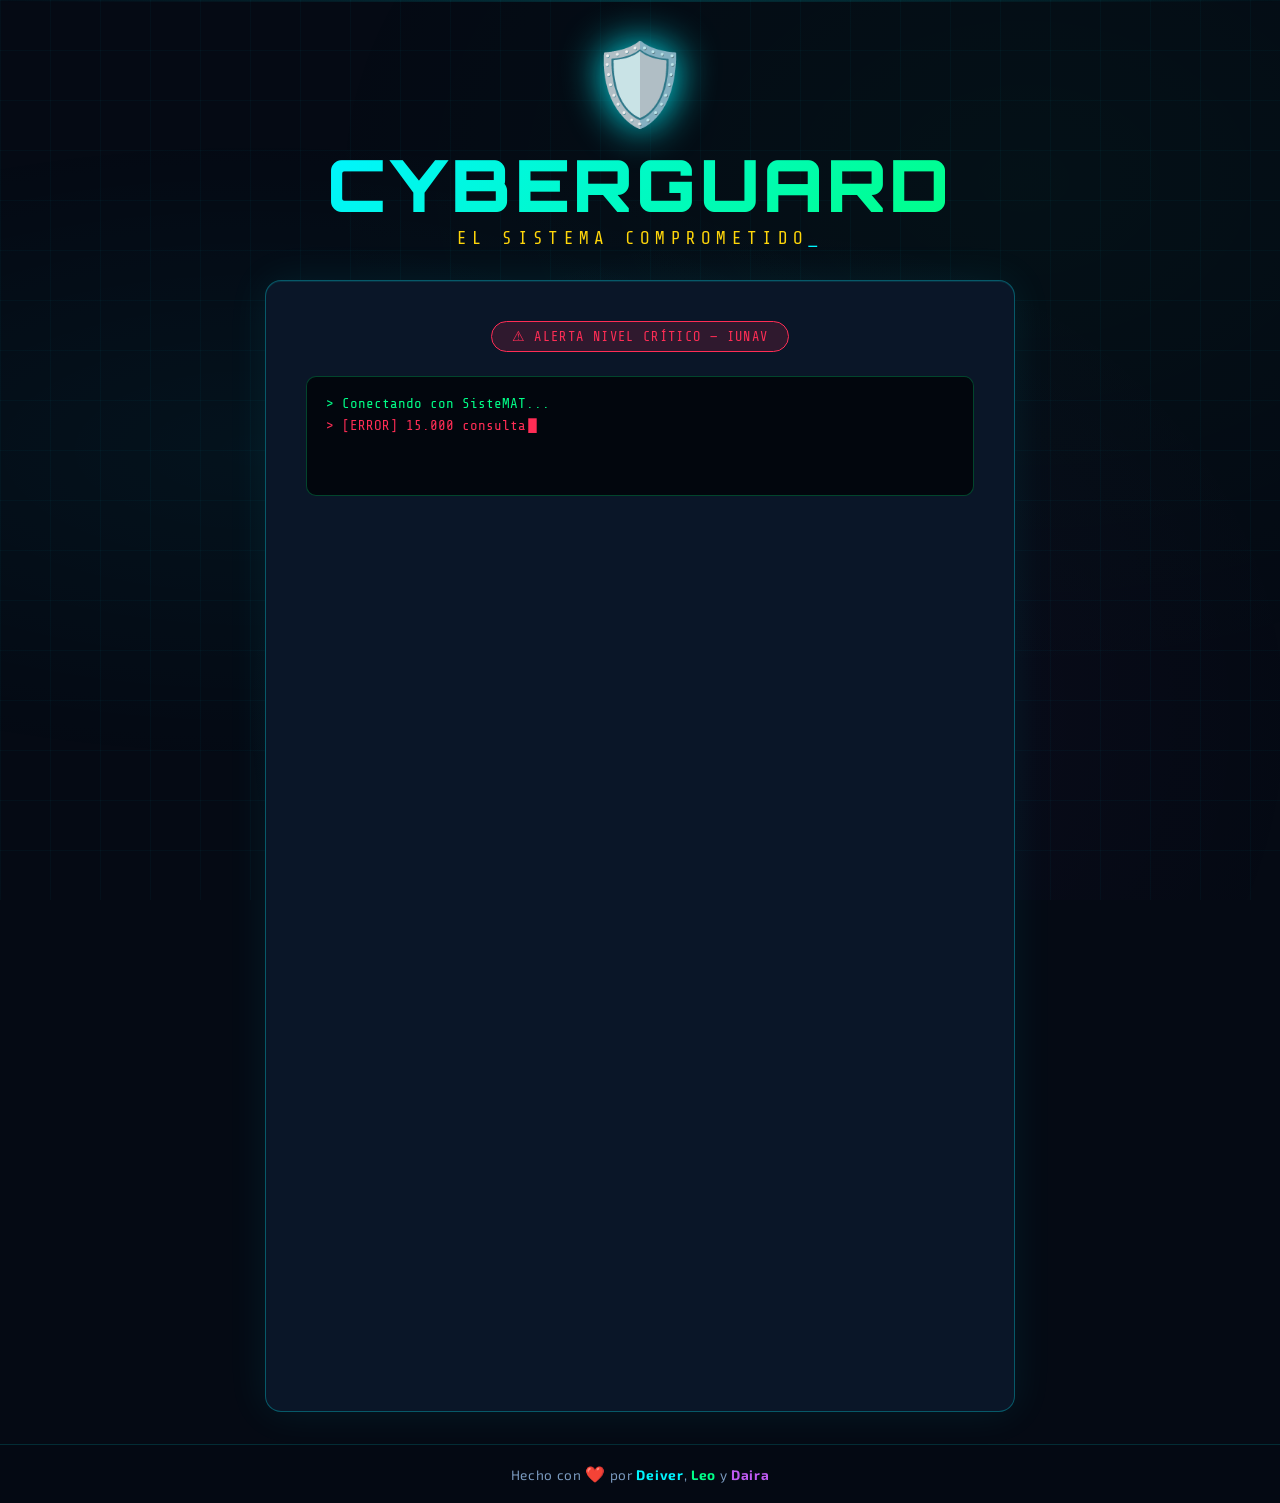
<file: index.html>
<!DOCTYPE html>
<html lang="es">
<head>
<meta charset="UTF-8">
<meta name="viewport" content="width=device-width, initial-scale=1.0">
<title>CyberGuard - El Sistema Comprometido</title>
<link rel="icon" href="data:image/svg+xml,%3Csvg xmlns='http://www.w3.org/2000/svg' viewBox='0 0 100 100'%3E%3Ctext y='.9em' font-size='90'%3E🛡️%3C/text%3E%3C/svg%3E">
<link rel="preconnect" href="https://fonts.googleapis.com">
<link rel="preconnect" href="https://fonts.gstatic.com" crossorigin>
<link rel="stylesheet" href="https://fonts.googleapis.com/css2?family=Orbitron:wght@400;700;900&family=Share+Tech+Mono&family=Exo+2:wght@300;400;600;700&display=swap">
<link rel="stylesheet" href="css/base.css">
<link rel="stylesheet" href="css/layout.css">
<link rel="stylesheet" href="css/components.css">
<link rel="stylesheet" href="css/flow.css">
<link rel="stylesheet" href="css/intro.css">
<link rel="stylesheet" href="css/sections.css">
<link rel="stylesheet" href="css/quiz.css">
<link rel="stylesheet" href="css/lab.css">
<link rel="stylesheet" href="css/final.css">

<script defer src="js/core/storage.js"></script>
<script defer src="js/core/state.js"></script>
<script defer src="js/core/sound.js"></script>
<script defer src="js/core/fx.js"></script>
<script defer src="js/core/karma.js"></script>
<script defer src="js/data/characters.js"></script>
<script defer src="js/data/questions.js"></script>
<script defer src="js/data/evidences.js"></script>
<script defer src="js/data/risks.js"></script>
<script defer src="js/data/emails.js"></script>
<script defer src="js/data/achievements.js"></script>
<script defer src="js/core/achievements.js"></script>
<script defer src="js/ui/flow.js"></script>
<script defer src="js/ui/intro.js"></script>
<script defer src="js/ui/characters.js"></script>
<script defer src="js/ui/evidences.js"></script>
<script defer src="js/ui/risks.js"></script>
<script defer src="js/ui/quiz.js"></script>
<script defer src="js/ui/lab-phishing.js"></script>
<script defer src="js/ui/lab-password.js"></script>
<script defer src="js/ui/final.js"></script>
<script defer src="js/ui/game-menu.js"></script>
<script defer src="js/ui/story.js"></script>
<script defer src="js/main.js"></script>
</head>
<body>

<div class="grid-bg"></div>
<div class="scanline"></div>

<!-- ======= BRIEFING (INICIO) ======= -->
<section id="screen-intro" class="screen active">
  <div class="logo-container">
    <span class="logo-icon">🛡️</span>
    <h1 class="game-title">CYBERGUARD</h1>
    <div class="game-subtitle terminal-cursor">El Sistema Comprometido</div>
  </div>

  <div class="intro-panel">
    <div class="alert-badge">⚠ ALERTA NIVEL CRÍTICO — IUNAV</div>
    <div class="terminal" id="boot-terminal" title="Clic para saltar" aria-live="polite"></div>

    <div class="intro-story" id="intro-story">
      <p class="intro-text">
        Es medianoche en la <strong>Universidad IUNAV</strong> y el sistema académico <strong>SisteMAT</strong>
        ha colapsado: calificaciones alteradas, contraseñas filtradas y un <strong>ransomware</strong>
        a punto de cifrar todo. Tu equipo tiene pocas horas para contener el incidente.
      </p>

      <div class="how-to">
        <h3 class="how-to-title">Cómo se juega</h3>
        <ol class="how-to-steps">
          <li><strong>Investiga</strong><span>Responde 6 preguntas para reconstruir el ataque.</span></li>
          <li><strong>Analiza</strong><span>Estudia las evidencias que desbloquees.</span></li>
          <li><strong>Evalúa</strong><span>Revisa los riesgos de seguridad detectados.</span></li>
          <li><strong>Entrena</strong><span>Supera el laboratorio de phishing y contraseñas.</span></li>
        </ol>
        <p class="how-to-note">Cada fase se habilita al completar la anterior. Gana karma con cada decisión correcta.</p>
      </div>

      <h2 class="intro-heading">Elige a tu investigador líder</h2>
      <div class="pick-grid" id="character-pick"></div>

      <div class="karma-display">
        <span class="karma-label">KARMA INICIAL</span>
        <span class="karma-value" id="intro-karma"></span>
        <span class="karma-label">pts</span>
      </div>
      <p class="best-score" id="best-score" hidden></p>
      <button class="btn-primary" id="btn-start" disabled>▶ INICIAR INVESTIGACIÓN</button>
    </div>
  </div>
</section>

<!-- ======= HISTORIA ======= -->
<section id="screen-story" class="screen">
  <div class="story-screen">
    <h1 class="story-screen-title">📖 El caso IUNAV</h1>
    <p class="story-screen-lead">Lee el informe del incidente con calma antes de empezar a responder.</p>

    <div class="story-card">
      <p>La <strong class="highlight">Universidad IUNAV</strong> es una institución educativa que alberga a más de
      8,000 estudiantes y 500 docentes. Todo su sistema académico — inscripciones, calificaciones,
      pagos, comunicaciones internas — funciona a través de una plataforma digital centralizada
      llamada <strong class="highlight">SisteMAT</strong>.</p>

      <div class="incident-box">
        <div class="incident-title">🚨 INCIDENTE #INV-2024-0047</div>
        El 14 de octubre a las 23:47, el sistema SisteMAT dejó de responder. Los logs mostraron
        accesos no autorizados masivos desde múltiples IPs durante las últimas 3 semanas.
      </div>

      <p>Max Rodríguez, el director de TI, contactó de emergencia al equipo de respuesta a incidentes.
      Al analizar los servidores, descubrieron algo alarmante: <span class="danger">las calificaciones de
      400 estudiantes habían sido modificadas</span>, los datos de tarjetas de pago de la caja estudiantil
      habían sido copiados, y se había instalado un <span class="danger">ransomware</span> que amenazaba con
      cifrar todos los archivos en 24 horas.</p>
    </div>

    <div class="story-card">
      <p>El equipo de investigación conformado por <strong class="highlight">Deiver Pernia</strong> (Analista Forense),
      <strong class="highlight">Leo Álvarez</strong> (Especialista en Redes) y <strong class="highlight">Daira Fermín</strong>
      (Experta en Seguridad de Aplicaciones) comenzó a analizar las evidencias.</p>

      <p>Las pistas apuntan a un <span class="danger">ataque de múltiples vectores</span>: un empleado que cayó
      en un correo de phishing, contraseñas débiles en el panel de administración, y una vulnerabilidad
      SQL sin parchear en el módulo de inscripciones que tenía <span class="danger">más de 8 meses</span> sin actualizarse.</p>

      <p>¿Podrá el equipo <span class="success">identificar todos los vectores de ataque</span>, contener el ransomware
      y restaurar la integridad del sistema antes de que el semestre académico colapse por completo?
      <span class="success">¡Ayúdales a tomar las decisiones correctas!</span></p>
    </div>

    <button class="btn-primary" id="btn-story-start">▶ Comenzar la investigación</button>
  </div>
</section>

<!-- ======= JUEGO ======= -->
<section id="screen-game" class="screen">
  <nav class="game-nav">
    <div class="nav-logo">🛡️ <span class="nav-logo-text">CYBERGUARD</span></div>
    <div class="nav-actions">
      <div class="nav-status">
        <span class="nav-agent" id="nav-agent" title="Investigador líder"></span>
        <div class="nav-karma">Karma: <span id="karma-display"></span></div>
      </div>
      <span class="nav-divider" aria-hidden="true"></span>
      <div class="nav-controls">
        <button class="icon-btn" id="btn-achievements" aria-label="Ver logros" title="Logros">🏅<span class="icon-btn-count" id="achievements-count">0</span></button>
        <button class="icon-btn" id="btn-sound" aria-label="Silenciar sonido" title="Sonido">🔊</button>
      </div>
      <span class="nav-divider" aria-hidden="true"></span>
      <button class="icon-btn" id="btn-menu" aria-label="Menú de partida" title="Reiniciar partida">☰</button>
    </div>
  </nav>

  <div class="game-body">
    <ol class="stepper" id="phase-stepper" aria-label="Fases de la misión"></ol>

    <!-- FASE 1 · INVESTIGAR -->
    <section class="phase" id="phase-jugar" aria-label="Fase 1: Investigar">
      <header class="phase-head">
        <h2 class="phase-title">Fase 1 · Investigar</h2>
        <p class="phase-objective">Responde las 6 preguntas para reconstruir el ataque. Cada decisión correcta revela una evidencia.</p>
      </header>

      <div class="quiz-hud">
        <span class="hud-item">✅ Aciertos: <strong id="hud-correct">0</strong></span>
        <span class="hud-item">🔥 Racha: <strong id="hud-streak">0</strong></span>
        <span class="hud-item">💡 Pistas: <strong id="hud-hints">0</strong></span>
      </div>

      <div class="progress-bar-container">
        <div class="progress-bar" id="progress-bar"></div>
      </div>

      <div id="game-play-area"></div>
    </section>

    <!-- FASE 2 · EVIDENCIAS -->
    <section class="phase" id="phase-evidencias" aria-label="Fase 2: Evidencias">
      <header class="phase-head">
        <h2 class="phase-title">Fase 2 · Evidencias <span class="phase-badge" id="badge-evidencias" hidden></span></h2>
        <p class="phase-objective">Analiza las 6 evidencias que desbloqueaste durante la investigación.</p>
      </header>

      <div class="progress-row">
        <span class="progress-label" id="evidence-progress"></span>
        <div class="progress-bar-container small"><div class="progress-bar" id="evidence-progress-bar"></div></div>
      </div>
      <div class="evidence-grid" id="evidence-grid"></div>
    </section>

    <!-- FASE 3 · RIESGOS -->
    <section class="phase" id="phase-riesgos" aria-label="Fase 3: Riesgos">
      <header class="phase-head">
        <h2 class="phase-title">Fase 3 · Riesgos</h2>
        <p class="phase-objective">Estudia los 7 riesgos de seguridad identificados en el incidente.</p>
      </header>

      <div class="filter-row" id="risk-filters">
        <button class="chip active" data-level="all">Todos</button>
        <button class="chip chip-critical" data-level="critical">Crítico</button>
        <button class="chip chip-high" data-level="high">Alto</button>
        <button class="chip chip-medium" data-level="medium">Medio</button>
        <button class="chip chip-low" data-level="low">Bajo</button>
        <span class="progress-label" id="risk-progress"></span>
      </div>
      <div class="risks-list" id="risks-list"></div>
    </section>

    <!-- FASE 4 · LABORATORIO -->
    <section class="phase" id="phase-laboratorio" aria-label="Fase 4: Laboratorio">
      <header class="phase-head">
        <h2 class="phase-title">Fase 4 · Laboratorio</h2>
        <p class="phase-objective">Supera los dos minijuegos de entrenamiento y gana karma extra.</p>
      </header>

      <div class="lab-grid">
        <div class="lab-panel">
          <h3 class="lab-title">🎣 ¿Phishing o legítimo?</h3>
          <p class="lab-desc">Clasifica cada correo de la bandeja de IUNAV. Busca dominios raros, urgencia y archivos sospechosos.</p>
          <div id="phishing-game"></div>
        </div>

        <div class="lab-panel">
          <h3 class="lab-title">🔐 Probador de contraseñas</h3>
          <p class="lab-desc">Escribe una contraseña y mira cuánto tardaría un atacante en descifrarla. Nada de lo que escribas se guarda ni se envía.</p>
          <div class="pw-field">
            <input id="pw-input" type="password" autocomplete="off" spellcheck="false" placeholder="Prueba con iunav2024..." aria-label="Contraseña a evaluar">
            <button class="icon-btn" id="pw-toggle" aria-label="Mostrar contraseña" title="Mostrar / ocultar">👁️</button>
          </div>
          <div class="pw-meter"><div class="pw-meter-fill" id="pw-meter-fill"></div></div>
          <div class="pw-summary">
            <span class="pw-level" id="pw-level">Sin evaluar</span>
            <span class="pw-time" id="pw-time"></span>
          </div>
          <ul class="pw-checks" id="pw-checks">
            <li data-check="length">Mínimo 12 caracteres</li>
            <li data-check="lower">Letras minúsculas</li>
            <li data-check="upper">Letras mayúsculas</li>
            <li data-check="number">Números</li>
            <li data-check="symbol">Símbolos (!@#$...)</li>
            <li data-check="common">No es una contraseña común</li>
          </ul>
          <button class="btn-ghost" id="pw-generate">🎲 Generar contraseña segura</button>
        </div>
      </div>
    </section>
  </div>

  <div class="phase-footer">
    <span class="phase-status" id="phase-status"></span>
    <button class="btn-primary continue-btn" id="phase-continue" disabled>Continuar →</button>
  </div>
</section>

<!-- ======= FINAL ======= -->
<section id="screen-final" class="screen">
  <div class="final-card">
    <span class="final-emoji" id="final-emoji">🏆</span>
    <div class="final-title" id="final-title">¡Sistema Asegurado!</div>
    <span class="final-score" id="final-score"></span>
    <p class="final-record" id="final-record" hidden>🎉 ¡Nuevo récord personal!</p>
    <p class="final-text" id="final-text"></p>
    <div class="final-stats" id="final-stats"></div>
    <div class="final-achievements" id="final-achievements"></div>
    <div class="final-actions">
      <button class="btn-restart" id="btn-restart">↺ REINICIAR INVESTIGACIÓN</button>
      <button class="btn-ghost" id="btn-explore">🔎 Seguir explorando</button>
    </div>
  </div>
</section>

<dialog class="modal" id="achievements-modal" aria-labelledby="achievements-title">
  <div class="modal-header">
    <h2 class="modal-title" id="achievements-title">🏅 Logros</h2>
    <button class="icon-btn" id="btn-close-achievements" aria-label="Cerrar">✕</button>
  </div>
  <ul class="achievement-list" id="achievement-list"></ul>
</dialog>

<dialog class="modal" id="game-menu" aria-labelledby="game-menu-title">
  <div class="modal-header">
    <h2 class="modal-title" id="game-menu-title">☰ Menú de partida</h2>
    <button class="icon-btn" id="btn-close-menu" aria-label="Cerrar">✕</button>
  </div>
  <h3 class="menu-heading">Reiniciar partida</h3>
  <p class="menu-hint">Vuelve al inicio para elegir de nuevo y empezar desde cero. Se pierde el progreso actual (los logros y tu récord se conservan).</p>
  <div class="menu-actions">
    <button class="btn-danger" id="btn-menu-restart">↺ Reiniciar partida</button>
    <button class="btn-ghost" id="btn-menu-continue">▶ Seguir jugando</button>
  </div>
</dialog>

<div class="toast-stack" id="toast-stack" aria-live="polite"></div>

<footer class="site-footer">
  <span>
    Hecho con <span class="footer-heart">❤️</span> por
    <strong class="footer-deiver">Deiver</strong>,
    <strong class="footer-leo">Leo</strong> y
    <strong class="footer-daira">Daira</strong>
  </span>
</footer>
</body>
</html>
</file>
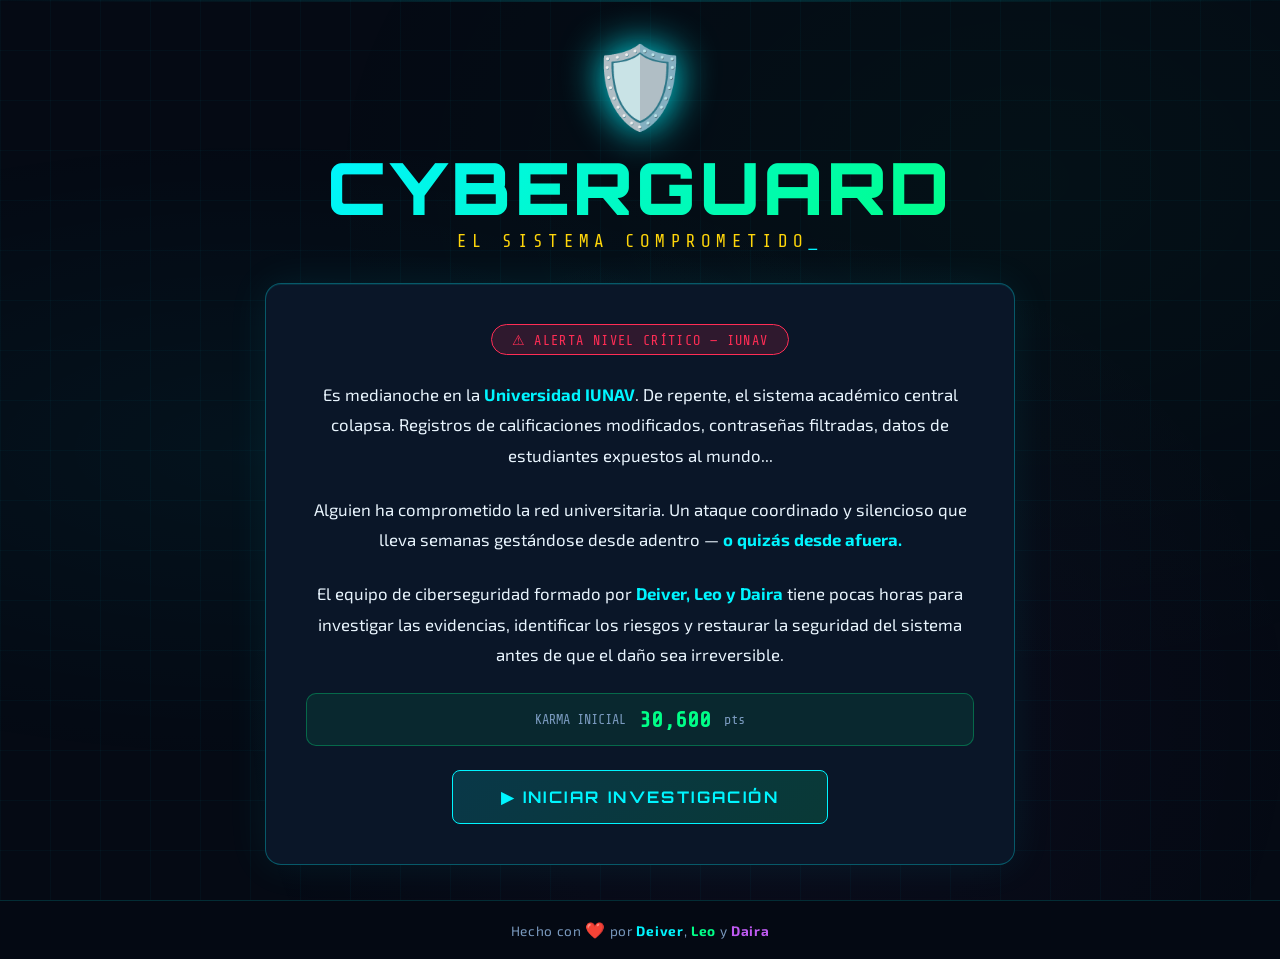
<file: cyberguard.html>
<!DOCTYPE html>
<html lang="es">
<head>
<meta charset="UTF-8">
<meta name="viewport" content="width=device-width, initial-scale=1.0">
<title>CyberGuard - El Sistema Comprometido</title>
<style>
  @import url('https://fonts.googleapis.com/css2?family=Orbitron:wght@400;700;900&family=Share+Tech+Mono&family=Exo+2:wght@300;400;600;700&display=swap');

  :root {
    --neon-cyan: #00f5ff;
    --neon-green: #00ff88;
    --neon-red: #ff2d55;
    --neon-yellow: #ffd60a;
    --neon-purple: #bf5af2;
    --bg-dark: #050a14;
    --bg-panel: #0a1628;
    --bg-card: #0d1f3c;
    --text-primary: #e8f4fd;
    --text-muted: #7a9abf;
    --border-glow: rgba(0, 245, 255, 0.3);
  }

  * { margin: 0; padding: 0; box-sizing: border-box; }

  body {
    font-family: 'Exo 2', sans-serif;
    background: var(--bg-dark);
    color: var(--text-primary);
    min-height: 100vh;
    overflow-x: hidden;
  }

  /* ANIMATED BACKGROUND */
  body::before {
    content: '';
    position: fixed;
    inset: 0;
    background: 
      radial-gradient(ellipse at 20% 50%, rgba(0,245,255,0.04) 0%, transparent 50%),
      radial-gradient(ellipse at 80% 20%, rgba(0,255,136,0.03) 0%, transparent 50%),
      radial-gradient(ellipse at 60% 80%, rgba(191,90,242,0.04) 0%, transparent 50%);
    pointer-events: none;
    z-index: 0;
  }

  .grid-bg {
    position: fixed;
    inset: 0;
    background-image: 
      linear-gradient(rgba(0,245,255,0.03) 1px, transparent 1px),
      linear-gradient(90deg, rgba(0,245,255,0.03) 1px, transparent 1px);
    background-size: 50px 50px;
    pointer-events: none;
    z-index: 0;
  }

  /* SCREENS */
  .screen {
    display: none;
    position: relative;
    z-index: 1;
    min-height: 100vh;
  }
  .screen.active { display: flex; flex-direction: column; }

  /* ========= INTRO SCREEN ========= */
  #screen-intro {
    align-items: center;
    justify-content: center;
    padding: 2rem;
    text-align: center;
  }

  .logo-container {
    margin-bottom: 2rem;
    animation: fadeInDown 1s ease;
  }

  .logo-icon {
    font-size: 5rem;
    margin-bottom: 1rem;
    display: block;
    filter: drop-shadow(0 0 20px var(--neon-cyan));
  }

  .game-title {
    font-family: 'Orbitron', sans-serif;
    font-size: clamp(2.5rem, 6vw, 4.5rem);
    font-weight: 900;
    background: linear-gradient(135deg, var(--neon-cyan), var(--neon-green));
    -webkit-background-clip: text;
    -webkit-text-fill-color: transparent;
    background-clip: text;
    text-shadow: none;
    letter-spacing: 0.05em;
    line-height: 1;
  }

  .game-subtitle {
    font-family: 'Share Tech Mono', monospace;
    color: var(--neon-yellow);
    font-size: 1.1rem;
    margin-top: 0.5rem;
    letter-spacing: 0.3em;
    text-transform: uppercase;
  }

  .intro-panel {
    background: var(--bg-panel);
    border: 1px solid var(--border-glow);
    border-radius: 16px;
    padding: 2.5rem;
    max-width: 750px;
    width: 100%;
    box-shadow: 0 0 40px rgba(0,245,255,0.08), inset 0 1px 0 rgba(0,245,255,0.1);
    animation: fadeInUp 1s ease 0.3s both;
  }

  .alert-badge {
    display: inline-flex;
    align-items: center;
    gap: 0.5rem;
    background: rgba(255, 45, 85, 0.15);
    border: 1px solid var(--neon-red);
    border-radius: 50px;
    padding: 0.4rem 1.2rem;
    color: var(--neon-red);
    font-family: 'Share Tech Mono', monospace;
    font-size: 0.85rem;
    letter-spacing: 0.1em;
    margin-bottom: 1.5rem;
    animation: pulse 2s infinite;
  }

  .intro-text {
    color: var(--text-primary);
    line-height: 1.8;
    font-size: 1.05rem;
    margin-bottom: 1.5rem;
  }

  .intro-text strong { color: var(--neon-cyan); }

  .karma-display {
    display: flex;
    align-items: center;
    justify-content: center;
    gap: 0.8rem;
    background: rgba(0,255,136,0.08);
    border: 1px solid rgba(0,255,136,0.3);
    border-radius: 10px;
    padding: 0.8rem 1.5rem;
    margin-bottom: 1.5rem;
    font-family: 'Share Tech Mono', monospace;
  }

  .karma-label { color: var(--text-muted); font-size: 0.85rem; }
  .karma-value { color: var(--neon-green); font-size: 1.4rem; font-weight: 700; }

  .btn-primary {
    background: linear-gradient(135deg, rgba(0,245,255,0.15), rgba(0,255,136,0.15));
    border: 1px solid var(--neon-cyan);
    color: var(--neon-cyan);
    padding: 1rem 3rem;
    font-family: 'Orbitron', sans-serif;
    font-size: 1rem;
    font-weight: 700;
    letter-spacing: 0.15em;
    border-radius: 8px;
    cursor: pointer;
    transition: all 0.3s ease;
    text-transform: uppercase;
    position: relative;
    overflow: hidden;
  }

  .btn-primary::before {
    content: '';
    position: absolute;
    inset: 0;
    background: linear-gradient(135deg, rgba(0,245,255,0.2), rgba(0,255,136,0.2));
    opacity: 0;
    transition: opacity 0.3s;
  }

  .btn-primary:hover {
    box-shadow: 0 0 25px rgba(0,245,255,0.4);
    transform: translateY(-2px);
  }
  .btn-primary:hover::before { opacity: 1; }

  /* ========= NAV BAR ========= */
  .game-nav {
    display: flex;
    align-items: center;
    justify-content: space-between;
    padding: 1rem 2rem;
    background: rgba(5,10,20,0.9);
    border-bottom: 1px solid var(--border-glow);
    backdrop-filter: blur(10px);
    position: sticky;
    top: 0;
    z-index: 100;
  }

  .nav-logo {
    font-family: 'Orbitron', sans-serif;
    font-size: 1.1rem;
    font-weight: 700;
    color: var(--neon-cyan);
    letter-spacing: 0.1em;
  }

  .nav-tabs {
    display: flex;
    gap: 0.5rem;
  }

  .nav-tab {
    background: transparent;
    border: 1px solid transparent;
    color: var(--text-muted);
    padding: 0.5rem 1.2rem;
    font-family: 'Exo 2', sans-serif;
    font-size: 0.85rem;
    font-weight: 600;
    letter-spacing: 0.05em;
    border-radius: 6px;
    cursor: pointer;
    transition: all 0.2s;
    text-transform: uppercase;
  }

  .nav-tab:hover { color: var(--text-primary); border-color: var(--border-glow); }
  .nav-tab.active {
    color: var(--neon-cyan);
    border-color: var(--neon-cyan);
    background: rgba(0,245,255,0.08);
  }

  .nav-karma {
    font-family: 'Share Tech Mono', monospace;
    font-size: 0.9rem;
  }
  .nav-karma span { color: var(--neon-green); font-size: 1.1rem; }

  /* ========= TAB CONTENT ========= */
  .tab-content {
    display: none;
    padding: 2rem;
    flex: 1;
    max-width: 1100px;
    margin: 0 auto;
    width: 100%;
  }
  .tab-content.active { display: block; }

  .section-title {
    font-family: 'Orbitron', sans-serif;
    font-size: 1.6rem;
    font-weight: 700;
    color: var(--neon-cyan);
    margin-bottom: 1.5rem;
    padding-bottom: 0.8rem;
    border-bottom: 1px solid var(--border-glow);
    display: flex;
    align-items: center;
    gap: 0.8rem;
  }

  /* ========= HISTORIA ========= */
  .story-card {
    background: var(--bg-panel);
    border: 1px solid var(--border-glow);
    border-radius: 12px;
    padding: 2rem;
    margin-bottom: 1.5rem;
    line-height: 1.8;
    font-size: 1rem;
    position: relative;
    overflow: hidden;
  }

  .story-card::before {
    content: '';
    position: absolute;
    top: 0; left: 0; right: 0;
    height: 3px;
    background: linear-gradient(90deg, var(--neon-cyan), var(--neon-green));
  }

  .story-card p { margin-bottom: 1rem; color: var(--text-primary); }
  .story-card p:last-child { margin-bottom: 0; }
  .story-card .highlight { color: var(--neon-yellow); font-weight: 600; }
  .story-card .danger { color: var(--neon-red); font-weight: 600; }
  .story-card .success { color: var(--neon-green); font-weight: 600; }

  .incident-box {
    background: rgba(255,45,85,0.08);
    border: 1px solid rgba(255,45,85,0.4);
    border-radius: 10px;
    padding: 1.2rem 1.5rem;
    margin: 1rem 0;
    font-family: 'Share Tech Mono', monospace;
    font-size: 0.9rem;
    color: var(--neon-red);
  }

  .incident-box .incident-title {
    font-weight: 700;
    margin-bottom: 0.5rem;
    font-size: 1rem;
    display: flex;
    align-items: center;
    gap: 0.5rem;
  }

  /* ========= PROTAGONISTAS ========= */
  .characters-grid {
    display: grid;
    grid-template-columns: repeat(auto-fill, minmax(300px, 1fr));
    gap: 1.5rem;
  }

  .char-card {
    background: var(--bg-panel);
    border: 1px solid var(--border-glow);
    border-radius: 16px;
    padding: 2rem;
    text-align: center;
    transition: transform 0.3s, box-shadow 0.3s;
    position: relative;
    overflow: hidden;
  }

  .char-card:hover {
    transform: translateY(-5px);
    box-shadow: 0 10px 40px rgba(0,245,255,0.15);
  }

  .char-avatar {
    width: 90px;
    height: 90px;
    border-radius: 50%;
    margin: 0 auto 1.2rem;
    display: flex;
    align-items: center;
    justify-content: center;
    font-size: 2.5rem;
    border: 3px solid;
    position: relative;
  }

  .char-card:nth-child(1) .char-avatar { border-color: var(--neon-cyan); background: rgba(0,245,255,0.1); box-shadow: 0 0 20px rgba(0,245,255,0.3); }
  .char-card:nth-child(2) .char-avatar { border-color: var(--neon-green); background: rgba(0,255,136,0.1); box-shadow: 0 0 20px rgba(0,255,136,0.3); }
  .char-card:nth-child(3) .char-avatar { border-color: var(--neon-purple); background: rgba(191,90,242,0.1); box-shadow: 0 0 20px rgba(191,90,242,0.3); }

  .char-name {
    font-family: 'Orbitron', sans-serif;
    font-size: 1.2rem;
    font-weight: 700;
    margin-bottom: 0.3rem;
  }
  .char-card:nth-child(1) .char-name { color: var(--neon-cyan); }
  .char-card:nth-child(2) .char-name { color: var(--neon-green); }
  .char-card:nth-child(3) .char-name { color: var(--neon-purple); }

  .char-role {
    font-size: 0.85rem;
    color: var(--text-muted);
    font-weight: 600;
    letter-spacing: 0.1em;
    text-transform: uppercase;
    margin-bottom: 1rem;
  }

  .char-desc {
    font-size: 0.95rem;
    line-height: 1.7;
    color: var(--text-primary);
    margin-bottom: 1.2rem;
  }

  .char-skills {
    display: flex;
    flex-wrap: wrap;
    gap: 0.4rem;
    justify-content: center;
  }

  .skill-tag {
    background: rgba(0,245,255,0.1);
    border: 1px solid rgba(0,245,255,0.3);
    color: var(--neon-cyan);
    padding: 0.25rem 0.7rem;
    border-radius: 50px;
    font-size: 0.75rem;
    font-family: 'Share Tech Mono', monospace;
  }

  .char-card:nth-child(2) .skill-tag { background: rgba(0,255,136,0.1); border-color: rgba(0,255,136,0.3); color: var(--neon-green); }
  .char-card:nth-child(3) .skill-tag { background: rgba(191,90,242,0.1); border-color: rgba(191,90,242,0.3); color: var(--neon-purple); }

  /* ========= EVIDENCIAS ========= */
  .evidence-grid {
    display: grid;
    grid-template-columns: repeat(auto-fill, minmax(280px, 1fr));
    gap: 1.2rem;
  }

  .evidence-card {
    background: var(--bg-panel);
    border: 1px solid var(--border-glow);
    border-radius: 12px;
    padding: 1.5rem;
    cursor: pointer;
    transition: all 0.3s;
    position: relative;
  }

  .evidence-card:hover {
    border-color: var(--neon-yellow);
    box-shadow: 0 0 20px rgba(255,214,10,0.15);
    transform: translateY(-3px);
  }

  .evidence-card.locked {
    opacity: 0.5;
    cursor: not-allowed;
  }
  .evidence-card.locked:hover { transform: none; box-shadow: none; border-color: var(--border-glow); }

  .evidence-card.revealed {
    border-color: var(--neon-green);
    background: rgba(0,255,136,0.05);
  }

  .evidence-icon {
    font-size: 2rem;
    margin-bottom: 0.8rem;
  }

  .evidence-title {
    font-family: 'Orbitron', sans-serif;
    font-size: 0.95rem;
    font-weight: 700;
    color: var(--neon-yellow);
    margin-bottom: 0.5rem;
  }

  .evidence-desc {
    font-size: 0.88rem;
    color: var(--text-muted);
    line-height: 1.6;
  }

  .evidence-revealed-text {
    font-size: 0.88rem;
    color: var(--neon-green);
    line-height: 1.6;
    margin-top: 0.5rem;
    display: none;
  }

  .evidence-card.revealed .evidence-revealed-text { display: block; }
  .evidence-card.revealed .evidence-desc { display: none; }

  .lock-icon {
    position: absolute;
    top: 1rem;
    right: 1rem;
    font-size: 1.2rem;
  }

  .karma-reward {
    display: inline-block;
    background: rgba(255,214,10,0.15);
    border: 1px solid rgba(255,214,10,0.4);
    color: var(--neon-yellow);
    padding: 0.2rem 0.6rem;
    border-radius: 50px;
    font-size: 0.75rem;
    font-family: 'Share Tech Mono', monospace;
    margin-top: 0.8rem;
  }

  /* ========= RIESGOS ========= */
  .risks-list {
    display: flex;
    flex-direction: column;
    gap: 1rem;
  }

  .risk-item {
    background: var(--bg-panel);
    border: 1px solid var(--border-glow);
    border-radius: 12px;
    overflow: hidden;
    cursor: pointer;
    transition: all 0.3s;
  }

  .risk-item:hover { box-shadow: 0 5px 25px rgba(0,245,255,0.1); }

  .risk-header {
    display: flex;
    align-items: center;
    gap: 1rem;
    padding: 1.2rem 1.5rem;
  }

  .risk-level {
    padding: 0.3rem 0.8rem;
    border-radius: 50px;
    font-family: 'Share Tech Mono', monospace;
    font-size: 0.75rem;
    font-weight: 700;
    letter-spacing: 0.1em;
    min-width: 80px;
    text-align: center;
  }

  .risk-level.critical { background: rgba(255,45,85,0.2); border: 1px solid var(--neon-red); color: var(--neon-red); }
  .risk-level.high { background: rgba(255,159,10,0.2); border: 1px solid #ff9f0a; color: #ff9f0a; }
  .risk-level.medium { background: rgba(255,214,10,0.15); border: 1px solid var(--neon-yellow); color: var(--neon-yellow); }
  .risk-level.low { background: rgba(0,255,136,0.1); border: 1px solid var(--neon-green); color: var(--neon-green); }

  .risk-name {
    font-weight: 600;
    font-size: 1rem;
    flex: 1;
  }

  .risk-arrow {
    color: var(--text-muted);
    transition: transform 0.3s;
    font-size: 1.2rem;
  }

  .risk-body {
    display: none;
    padding: 0 1.5rem 1.2rem;
    border-top: 1px solid var(--border-glow);
  }

  .risk-item.open .risk-arrow { transform: rotate(90deg); }
  .risk-item.open .risk-body { display: block; }

  .risk-body p {
    color: var(--text-primary);
    line-height: 1.7;
    font-size: 0.93rem;
    padding-top: 1rem;
  }

  /* ========= SOLUCIONES / JUEGO ========= */
  .game-section {
    background: var(--bg-panel);
    border: 1px solid var(--border-glow);
    border-radius: 12px;
    padding: 2rem;
    margin-bottom: 1.5rem;
  }

  .game-question {
    font-size: 1.1rem;
    font-weight: 600;
    color: var(--text-primary);
    margin-bottom: 1.5rem;
    line-height: 1.7;
  }

  .options-grid {
    display: grid;
    gap: 0.8rem;
  }

  .option-btn {
    background: rgba(0,245,255,0.05);
    border: 1px solid rgba(0,245,255,0.2);
    color: var(--text-primary);
    padding: 1rem 1.5rem;
    border-radius: 8px;
    cursor: pointer;
    transition: all 0.2s;
    text-align: left;
    font-size: 0.95rem;
    font-family: 'Exo 2', sans-serif;
    line-height: 1.5;
  }

  .option-btn:hover:not(:disabled) {
    border-color: var(--neon-cyan);
    background: rgba(0,245,255,0.1);
    transform: translateX(5px);
  }

  .option-btn.correct {
    background: rgba(0,255,136,0.15);
    border-color: var(--neon-green);
    color: var(--neon-green);
  }

  .option-btn.wrong {
    background: rgba(255,45,85,0.1);
    border-color: var(--neon-red);
    color: var(--neon-red);
  }

  .option-btn:disabled { cursor: default; }

  .feedback-box {
    margin-top: 1rem;
    padding: 1rem 1.2rem;
    border-radius: 8px;
    font-size: 0.93rem;
    line-height: 1.6;
    display: none;
  }

  .feedback-box.correct {
    background: rgba(0,255,136,0.1);
    border: 1px solid rgba(0,255,136,0.4);
    color: var(--neon-green);
    display: block;
  }

  .feedback-box.wrong {
    background: rgba(255,45,85,0.08);
    border: 1px solid rgba(255,45,85,0.4);
    color: #ff6b7a;
    display: block;
  }

  .progress-bar-container {
    background: rgba(0,0,0,0.3);
    border-radius: 50px;
    height: 8px;
    margin-bottom: 2rem;
    overflow: hidden;
  }

  .progress-bar {
    height: 100%;
    background: linear-gradient(90deg, var(--neon-cyan), var(--neon-green));
    border-radius: 50px;
    transition: width 0.5s ease;
    box-shadow: 0 0 10px rgba(0,245,255,0.5);
  }

  .question-counter {
    font-family: 'Share Tech Mono', monospace;
    color: var(--text-muted);
    font-size: 0.85rem;
    margin-bottom: 1rem;
  }

  .next-btn {
    background: rgba(0,245,255,0.1);
    border: 1px solid var(--neon-cyan);
    color: var(--neon-cyan);
    padding: 0.8rem 2rem;
    border-radius: 8px;
    cursor: pointer;
    font-family: 'Orbitron', sans-serif;
    font-size: 0.85rem;
    font-weight: 700;
    letter-spacing: 0.1em;
    margin-top: 1rem;
    display: none;
    transition: all 0.2s;
    text-transform: uppercase;
  }

  .next-btn:hover { background: rgba(0,245,255,0.2); box-shadow: 0 0 15px rgba(0,245,255,0.3); }
  .next-btn.visible { display: inline-block; }

  /* ========= FINAL SCREEN ========= */
  #screen-final {
    align-items: center;
    justify-content: center;
    padding: 2rem;
    text-align: center;
  }

  .final-card {
    background: var(--bg-panel);
    border: 1px solid var(--border-glow);
    border-radius: 20px;
    padding: 3rem;
    max-width: 650px;
    width: 100%;
    box-shadow: 0 0 60px rgba(0,255,136,0.1);
  }

  .final-emoji { font-size: 5rem; margin-bottom: 1.5rem; display: block; }

  .final-title {
    font-family: 'Orbitron', sans-serif;
    font-size: 2rem;
    font-weight: 900;
    background: linear-gradient(135deg, var(--neon-green), var(--neon-cyan));
    -webkit-background-clip: text;
    -webkit-text-fill-color: transparent;
    background-clip: text;
    margin-bottom: 1rem;
  }

  .final-score {
    font-family: 'Share Tech Mono', monospace;
    font-size: 3.5rem;
    color: var(--neon-green);
    font-weight: 700;
    display: block;
    margin: 1rem 0;
    text-shadow: 0 0 20px rgba(0,255,136,0.5);
  }

  .final-text {
    color: var(--text-muted);
    line-height: 1.7;
    margin-bottom: 2rem;
    font-size: 1rem;
  }

  .btn-restart {
    background: linear-gradient(135deg, rgba(0,245,255,0.15), rgba(0,255,136,0.15));
    border: 1px solid var(--neon-cyan);
    color: var(--neon-cyan);
    padding: 0.9rem 2.5rem;
    font-family: 'Orbitron', sans-serif;
    font-size: 0.9rem;
    font-weight: 700;
    letter-spacing: 0.1em;
    border-radius: 8px;
    cursor: pointer;
    transition: all 0.3s;
    text-transform: uppercase;
  }
  .btn-restart:hover { box-shadow: 0 0 25px rgba(0,245,255,0.4); }

  /* ========= ANIMATIONS ========= */
  @keyframes fadeInDown {
    from { opacity: 0; transform: translateY(-30px); }
    to { opacity: 1; transform: translateY(0); }
  }

  @keyframes fadeInUp {
    from { opacity: 0; transform: translateY(30px); }
    to { opacity: 1; transform: translateY(0); }
  }

  @keyframes pulse {
    0%, 100% { opacity: 1; }
    50% { opacity: 0.6; }
  }

  @keyframes scanline {
    0% { transform: translateY(-100%); }
    100% { transform: translateY(100vh); }
  }

  .scanline {
    position: fixed;
    top: 0; left: 0; right: 0;
    height: 2px;
    background: linear-gradient(90deg, transparent, rgba(0,245,255,0.15), transparent);
    animation: scanline 6s linear infinite;
    pointer-events: none;
    z-index: 999;
  }

  @keyframes blink {
    0%, 100% { opacity: 1; }
    50% { opacity: 0; }
  }

  .terminal-cursor::after {
    content: '_';
    animation: blink 1s step-end infinite;
    color: var(--neon-cyan);
  }

  .karma-flash {
    animation: karmaFlash 0.5s ease;
  }
  @keyframes karmaFlash {
    0% { color: var(--neon-green); transform: scale(1.3); }
    100% { color: var(--neon-green); transform: scale(1); }
  }

  /* Responsive */
  @media (max-width: 600px) {
    .game-nav { flex-wrap: wrap; gap: 0.5rem; }
    .nav-tabs { overflow-x: auto; }
    .tab-content { padding: 1rem; }
    .characters-grid { grid-template-columns: 1fr; }
    .evidence-grid { grid-template-columns: 1fr; }
  }
</style>
</head>
<body>

<div class="grid-bg"></div>
<div class="scanline"></div>

<!-- ======= INTRO SCREEN ======= -->
<div id="screen-intro" class="screen active">
  <div class="logo-container">
    <span class="logo-icon">🛡️</span>
    <div class="game-title">CYBERGUARD</div>
    <div class="game-subtitle terminal-cursor">El Sistema Comprometido</div>
  </div>

  <div class="intro-panel">
    <div class="alert-badge">⚠ ALERTA NIVEL CRÍTICO — IUNAV</div>
    <p class="intro-text">
      Es medianoche en la <strong>Universidad IUNAV</strong>. De repente, el sistema académico central
      colapsa. Registros de calificaciones modificados, contraseñas filtradas, datos de estudiantes
      expuestos al mundo...
    </p>
    <p class="intro-text">
      Alguien ha comprometido la red universitaria. Un ataque coordinado y silencioso que lleva
      semanas gestándose desde adentro — <strong>o quizás desde afuera.</strong>
    </p>
    <p class="intro-text">
      El equipo de ciberseguridad formado por <strong>Deiver, Leo y Daira</strong> tiene pocas horas
      para investigar las evidencias, identificar los riesgos y restaurar la seguridad del sistema
      antes de que el daño sea irreversible.
    </p>
    <div class="karma-display">
      <span class="karma-label">KARMA INICIAL</span>
      <span class="karma-value" id="intro-karma">30,600</span>
      <span class="karma-label">pts</span>
    </div>
    <button class="btn-primary" onclick="startGame()">▶ INICIAR INVESTIGACIÓN</button>
  </div>
</div>

<!-- ======= MAIN GAME SCREEN ======= -->
<div id="screen-game" class="screen">
  <nav class="game-nav">
    <div class="nav-logo">🛡️ CYBERGUARD</div>
    <div class="nav-tabs">
      <button class="nav-tab active" onclick="showTab('historia')">Historia</button>
      <button class="nav-tab" onclick="showTab('protagonistas')">Protagonistas</button>
      <button class="nav-tab" onclick="showTab('evidencias')">Evidencias</button>
      <button class="nav-tab" onclick="showTab('riesgos')">Riesgos</button>
      <button class="nav-tab" onclick="showTab('jugar')">Jugar</button>
    </div>
    <div class="nav-karma">Karma: <span id="karma-display">30,600</span></div>
  </nav>

  <!-- HISTORIA TAB -->
  <div id="tab-historia" class="tab-content active">
    <h2 class="section-title">📖 Historia</h2>

    <div class="story-card">
      <p>La <strong class="highlight">Universidad IUNAV</strong> es una institución educativa que alberga a más de
      8,000 estudiantes y 500 docentes. Todo su sistema académico — inscripciones, calificaciones,
      pagos, comunicaciones internas — funciona a través de una plataforma digital centralizada
      llamada <strong class="highlight">SisteMAT</strong>.</p>

      <div class="incident-box">
        <div class="incident-title">🚨 INCIDENTE #INV-2024-0047</div>
        El 14 de octubre a las 23:47, el sistema SisteMAT dejó de responder. Los logs mostraron
        accesos no autorizados masivos desde múltiples IPs durante las últimas 3 semanas.
      </div>

      <p>Max Rodríguez, el director de TI, contactó de emergencia al equipo de respuesta a incidentes.
      Al analizar los servidores, descubrieron algo alarmante: <span class="danger">las calificaciones de
      400 estudiantes habían sido modificadas</span>, los datos de tarjetas de pago de la caja estudiantil
      habían sido copiados, y se había instalado un <span class="danger">ransomware</span> que amenazaba con
      cifrar todos los archivos en 24 horas.</p>
    </div>

    <div class="story-card">
      <p>El equipo de investigación conformado por <strong class="highlight">Deiver Hernández</strong> (Analista Forense),
      <strong class="highlight">Leo Martínez</strong> (Especialista en Redes) y <strong class="highlight">Daira Sánchez</strong>
      (Experta en Seguridad de Aplicaciones) comenzó a analizar las evidencias.</p>

      <p>Las pistas apuntan a un <span class="danger">ataque de múltiples vectores</span>: un empleado que cayó
      en un correo de phishing, contraseñas débiles en el panel de administración, y una vulnerabilidad
      SQL sin parchear en el módulo de inscripciones que tenía <span class="danger">más de 8 meses</span> sin actualizarse.</p>

      <p>¿Podrá el equipo <span class="success">identificar todos los vectores de ataque</span>, contener el ransomware
      y restaurar la integridad del sistema antes de que el semestre académico colapse por completo?
      <span class="success">¡Ayúdales a tomar las decisiones correctas!</span></p>
    </div>
  </div>

  <!-- PROTAGONISTAS TAB -->
  <div id="tab-protagonistas" class="tab-content">
    <h2 class="section-title">👤 Protagonistas</h2>
    <div class="characters-grid">

      <div class="char-card">
        <div class="char-avatar">🔍</div>
        <div class="char-name">Deiver</div>
        <div class="char-role">Analista Forense Digital</div>
        <div class="char-desc">
          Experto en análisis post-mortem de sistemas comprometidos. Deiver tiene la habilidad
          de reconstruir exactamente qué ocurrió, cuándo y cómo, examinando logs, archivos
          temporales y registros del sistema. Su meticulosidad es legendaria en IUNAV.
        </div>
        <div class="char-skills">
          <span class="skill-tag">Forense Digital</span>
          <span class="skill-tag">Análisis de Logs</span>
          <span class="skill-tag">Recuperación de Datos</span>
          <span class="skill-tag">Malware Analysis</span>
        </div>
      </div>

      <div class="char-card">
        <div class="char-avatar">🌐</div>
        <div class="char-name">Leo</div>
        <div class="char-role">Especialista en Redes y Tráfico</div>
        <div class="char-desc">
          Leo puede leer el tráfico de red como otros leen un libro. Su especialidad es
          rastrear comunicaciones sospechosas, identificar IPs maliciosas y configurar
          defensas perimetrales. Fue él quien detectó los primeros patrones anómalos.
        </div>
        <div class="char-skills">
          <span class="skill-tag">Análisis de Red</span>
          <span class="skill-tag">Firewalls</span>
          <span class="skill-tag">IDS/IPS</span>
          <span class="skill-tag">Wireshark</span>
        </div>
      </div>

      <div class="char-card">
        <div class="char-avatar">💻</div>
        <div class="char-name">Daira</div>
        <div class="char-role">Experta en Seguridad de Aplicaciones</div>
        <div class="char-desc">
          Daira conoce cada vulnerabilidad posible en las aplicaciones web. Su dominio
          de OWASP Top 10, inyección SQL, XSS y autenticación rota la convierte en
          la persona perfecta para analizar cómo los atacantes penetraron SisteMAT.
        </div>
        <div class="char-skills">
          <span class="skill-tag">OWASP</span>
          <span class="skill-tag">SQL Injection</span>
          <span class="skill-tag">Pentesting</span>
          <span class="skill-tag">Code Review</span>
        </div>
      </div>

    </div>
  </div>

  <!-- EVIDENCIAS TAB -->
  <div id="tab-evidencias" class="tab-content">
    <h2 class="section-title">🔎 Evidencias</h2>
    <p style="color: var(--text-muted); margin-bottom: 1.5rem; font-size: 0.95rem;">
      Haz clic en cada evidencia para revelarla. Algunas requieren que primero respondas preguntas en la sección "Jugar".
    </p>
    <div class="evidence-grid" id="evidence-grid">

      <div class="evidence-card revealed" id="ev1">
        <div class="evidence-icon">📧</div>
        <div class="evidence-title">E-01 · Email Sospechoso</div>
        <div class="evidence-desc">Revisando la bandeja de entrada del personal...</div>
        <div class="evidence-revealed-text">
          Se encontró un correo de phishing enviado hace 3 semanas a 47 empleados.
          El asunto: "Actualización urgente de credenciales SisteMAT". El dominio del remitente:
          <code style="color:var(--neon-red)">iunav-soporte.net</code> (dominio falso registrado 4 días antes del ataque).
          Al menos 3 empleados hicieron clic en el enlace malicioso.
        </div>
        <span class="karma-reward">+500 KARMA</span>
      </div>

      <div class="evidence-card" id="ev2" onclick="revealEvidence('ev2', 1)">
        <div class="lock-icon">🔒</div>
        <div class="evidence-icon">🗄️</div>
        <div class="evidence-title">E-02 · Logs del Servidor</div>
        <div class="evidence-desc">Análisis de los registros del servidor de base de datos. <br><em>(Responde la pregunta 1 para desbloquear)</em></div>
        <div class="evidence-revealed-text">
          Los logs revelan 15,000 consultas SQL anómalas entre el 01 y 14 de octubre.
          Todas originadas desde la IP <code style="color:var(--neon-red)">185.220.101.47</code> (servidor Tor).
          El patrón indica un ataque de inyección SQL automatizado contra el módulo
          de inscripciones estudiantiles.
        </div>
        <span class="karma-reward">+1,000 KARMA</span>
      </div>

      <div class="evidence-card" id="ev3" onclick="revealEvidence('ev3', 2)">
        <div class="lock-icon">🔒</div>
        <div class="evidence-icon">🔑</div>
        <div class="evidence-title">E-03 · Base de Contraseñas</div>
        <div class="evidence-desc">Análisis del gestor de credenciales administrativo. <br><em>(Responde la pregunta 2 para desbloquear)</em></div>
        <div class="evidence-revealed-text">
          El 80% de las cuentas de administrador usaban contraseñas de 6 caracteres o menos.
          La cuenta del administrador principal: <code style="color:var(--neon-red)">admin / iunav2024</code>.
          No había autenticación de dos factores activada en ninguna cuenta crítica.
        </div>
        <span class="karma-reward">+1,000 KARMA</span>
      </div>

      <div class="evidence-card" id="ev4" onclick="revealEvidence('ev4', 3)">
        <div class="lock-icon">🔒</div>
        <div class="evidence-icon">🦠</div>
        <div class="evidence-title">E-04 · Muestra de Ransomware</div>
        <div class="evidence-desc">Archivo malicioso encontrado en el servidor principal. <br><em>(Responde la pregunta 3 para desbloquear)</em></div>
        <div class="evidence-revealed-text">
          Hash MD5: <code style="color:var(--neon-red)">a3f8c2e1b9d47f...</code>. Familia: LockBit 3.0.
          El malware fue introducido vía una cuenta comprometida 6 días antes de activarse.
          Estaba configurado para cifrar 847 GB de datos académicos y exigir
          5 BTC (~$200,000 USD) como rescate.
        </div>
        <span class="karma-reward">+1,500 KARMA</span>
      </div>

      <div class="evidence-card" id="ev5" onclick="revealEvidence('ev5', 4)">
        <div class="lock-icon">🔒</div>
        <div class="evidence-icon">📡</div>
        <div class="evidence-title">E-05 · Tráfico de Red</div>
        <div class="evidence-desc">Captura Wireshark de los últimos 30 días. <br><em>(Responde la pregunta 4 para desbloquear)</em></div>
        <div class="evidence-revealed-text">
          Se detectaron conexiones salientes encriptadas hacia servidores en Rusia y Países Bajos.
          Exfiltración de datos estimada: 2.3 GB de información personal de estudiantes.
          El atacante usó el puerto 443 para mimetizarse con tráfico HTTPS legítimo.
        </div>
        <span class="karma-reward">+1,500 KARMA</span>
      </div>

      <div class="evidence-card" id="ev6" onclick="revealEvidence('ev6', 5)">
        <div class="lock-icon">🔒</div>
        <div class="evidence-icon">📋</div>
        <div class="evidence-title">E-06 · Código Vulnerable</div>
        <div class="evidence-desc">Revisión del código fuente de SisteMAT. <br><em>(Responde la pregunta 5 para desbloquear)</em></div>
        <div class="evidence-revealed-text">
          Se encontró una vulnerabilidad SQL Injection en el módulo de búsqueda de estudiantes.
          El código concatenaba directamente el input del usuario en la consulta:
          <code style="color:var(--neon-red)">SELECT * FROM alumnos WHERE nombre='" + nombre + "'"</code>.
          Sin parametrización, sin validación, sin sanitización de inputs.
        </div>
        <span class="karma-reward">+2,000 KARMA</span>
      </div>

    </div>
  </div>

  <!-- RIESGOS TAB -->
  <div id="tab-riesgos" class="tab-content">
    <h2 class="section-title">⚠️ Riesgos de Seguridad</h2>
    <div class="risks-list">

      <div class="risk-item" onclick="toggleRisk(this)">
        <div class="risk-header">
          <span class="risk-level critical">CRÍTICO</span>
          <span class="risk-name">Inyección SQL (SQLi) — OWASP A03</span>
          <span class="risk-arrow">▶</span>
        </div>
        <div class="risk-body">
          <p><strong style="color:var(--neon-red)">Descripción:</strong> El código de SisteMAT concatena directamente los datos del usuario en las consultas SQL sin ningún tipo de validación o parametrización. Esto permite a un atacante manipular la lógica de la base de datos, extraer información confidencial, modificar registros o incluso eliminar tablas enteras.</p>
          <p style="margin-top:0.8rem"><strong style="color:var(--neon-green)">Solución:</strong> Usar consultas parametrizadas (Prepared Statements), un ORM confiable, y validar/sanitizar todos los inputs del usuario. Implementar un WAF (Web Application Firewall).</p>
        </div>
      </div>

      <div class="risk-item" onclick="toggleRisk(this)">
        <div class="risk-header">
          <span class="risk-level critical">CRÍTICO</span>
          <span class="risk-name">Ransomware / Malware en servidores</span>
          <span class="risk-arrow">▶</span>
        </div>
        <div class="risk-body">
          <p><strong style="color:var(--neon-red)">Descripción:</strong> El malware LockBit 3.0 fue instalado aprovechando credenciales comprometidas. De no contenerse, cifraría todos los archivos del sistema académico haciéndolos inaccesibles, con un impacto devastador para el funcionamiento de la universidad.</p>
          <p style="margin-top:0.8rem"><strong style="color:var(--neon-green)">Solución:</strong> Aislar los sistemas afectados de inmediato. Restaurar desde backups limpios. Implementar EDR (Endpoint Detection & Response), antivirus corporativo actualizado y segmentación de red para limitar la propagación.</p>
        </div>
      </div>

      <div class="risk-item" onclick="toggleRisk(this)">
        <div class="risk-header">
          <span class="risk-level high">ALTO</span>
          <span class="risk-name">Phishing y Ingeniería Social</span>
          <span class="risk-arrow">▶</span>
        </div>
        <div class="risk-body">
          <p><strong style="color:var(--neon-red)">Descripción:</strong> Los atacantes crearon un dominio falso idéntico al de la universidad y enviaron correos convincentes solicitando credenciales. El desconocimiento del personal facilitó que 3 empleados entregaran sus contraseñas voluntariamente.</p>
          <p style="margin-top:0.8rem"><strong style="color:var(--neon-green)">Solución:</strong> Capacitación periódica al personal en identificación de phishing. Implementar DMARC, DKIM y SPF para proteger el dominio. Simulacros de phishing para medir y mejorar la conciencia del personal.</p>
        </div>
      </div>

      <div class="risk-item" onclick="toggleRisk(this)">
        <div class="risk-header">
          <span class="risk-level high">ALTO</span>
          <span class="risk-name">Contraseñas débiles y sin MFA</span>
          <span class="risk-arrow">▶</span>
        </div>
        <div class="risk-body">
          <p><strong style="color:var(--neon-red)">Descripción:</strong> Las cuentas administrativas usaban contraseñas triviales como "iunav2024" y no tenían autenticación multifactor. Esto permitió al atacante acceder al panel de administración tras obtener las credenciales por phishing.</p>
          <p style="margin-top:0.8rem"><strong style="color:var(--neon-green)">Solución:</strong> Política de contraseñas de mínimo 12 caracteres con complejidad. Implementar MFA obligatorio para todas las cuentas administrativas. Usar un gestor de contraseñas institucional. Revisar contraseñas con herramientas de breach checking.</p>
        </div>
      </div>

      <div class="risk-item" onclick="toggleRisk(this)">
        <div class="risk-header">
          <span class="risk-level medium">MEDIO</span>
          <span class="risk-name">Falta de parches y actualizaciones</span>
          <span class="risk-arrow">▶</span>
        </div>
        <div class="risk-body">
          <p><strong style="color:var(--neon-red)">Descripción:</strong> El módulo de inscripciones tenía una vulnerabilidad conocida sin parchear desde hacía 8 meses. Las actualizaciones de seguridad del sistema operativo y frameworks también estaban desactualizadas.</p>
          <p style="margin-top:0.8rem"><strong style="color:var(--neon-green)">Solución:</strong> Establecer un proceso formal de gestión de parches con SLA definidos. Usar herramientas de escaneo de vulnerabilidades (Nessus, OpenVAS). Implementar un entorno de staging para probar parches antes de producción.</p>
        </div>
      </div>

      <div class="risk-item" onclick="toggleRisk(this)">
        <div class="risk-header">
          <span class="risk-level medium">MEDIO</span>
          <span class="risk-name">Exfiltración de datos / Fuga de información</span>
          <span class="risk-arrow">▶</span>
        </div>
        <div class="risk-body">
          <p><strong style="color:var(--neon-red)">Descripción:</strong> Los atacantes lograron copiar y transmitir 2.3 GB de datos personales de estudiantes hacia servidores externos. Esto implica violaciones a la privacidad, posibles sanciones legales y daño reputacional para la institución.</p>
          <p style="margin-top:0.8rem"><strong style="color:var(--neon-green)">Solución:</strong> Implementar DLP (Data Loss Prevention). Cifrar datos sensibles en reposo y en tránsito. Monitoreo de tráfico saliente anómalo con SIEM. Clasificar y minimizar los datos almacenados siguiendo el principio de mínimo privilegio.</p>
        </div>
      </div>

      <div class="risk-item" onclick="toggleRisk(this)">
        <div class="risk-header">
          <span class="risk-level low">BAJO</span>
          <span class="risk-name">Sin política de backups verificada</span>
          <span class="risk-arrow">▶</span>
        </div>
        <div class="risk-body">
          <p><strong style="color:var(--neon-red)">Descripción:</strong> Si bien existían backups, nunca se habían probado formalmente. Ante el ransomware, el equipo descubrió que el último backup válido tenía 5 días de antigüedad y algunas tablas críticas no estaban incluidas.</p>
          <p style="margin-top:0.8rem"><strong style="color:var(--neon-green)">Solución:</strong> Implementar la regla 3-2-1 para backups (3 copias, 2 medios diferentes, 1 offsite). Realizar pruebas de restauración mensuales. Automatizar verificación de integridad de backups. Considerar backup inmutable en cloud.</p>
        </div>
      </div>

    </div>
  </div>

  <!-- JUGAR TAB -->
  <div id="tab-jugar" class="tab-content">
    <h2 class="section-title">🎮 Tomar Decisiones</h2>

    <div class="progress-bar-container">
      <div class="progress-bar" id="progress-bar" style="width: 0%"></div>
    </div>

    <div id="game-play-area">
      <!-- Questions will be injected here -->
    </div>
  </div>

</div>

<!-- ======= FINAL SCREEN ======= -->
<div id="screen-final" class="screen">
  <div class="final-card">
    <span class="final-emoji" id="final-emoji">🏆</span>
    <div class="final-title" id="final-title">¡Sistema Asegurado!</div>
    <span class="final-score" id="final-score">45,100</span>
    <p class="final-text" id="final-text">
      El equipo de Deiver, Leo y Daira logró identificar todos los vectores de ataque,
      contener el ransomware y restaurar la integridad del sistema IUNAV.
      ¡La universidad puede continuar sus operaciones de forma segura!
    </p>
    <button class="btn-restart" onclick="restartGame()">↺ REINICIAR INVESTIGACIÓN</button>
  </div>
</div>

<script>
// ===================== GAME STATE =====================
let karma = 30600;
let currentQuestion = 0;
let answeredQuestions = {};
let unlockedEvidences = {};

const questions = [
  {
    id: 1,
    text: "El equipo revisó los correos recibidos por el personal de IUNAV. Descubrieron que 3 empleados hicieron clic en un enlace malicioso enviado desde 'iunav-soporte.net'. ¿Cuál es el nombre de este tipo de ataque?",
    options: [
      "A) Ataque de Fuerza Bruta — se prueban millones de contraseñas hasta encontrar la correcta.",
      "B) Phishing — suplantación de identidad por correo para robar credenciales.",
      "C) DDoS — inundación de tráfico para saturar el servidor.",
      "D) Man-in-the-Middle — intercepción de comunicaciones legítimas."
    ],
    correct: 1,
    feedback_correct: "✅ ¡Correcto! El Phishing es uno de los vectores de ataque más comunes. Los atacantes crearon un dominio casi idéntico (iunav-soporte.net vs iunav.edu) para engañar a los empleados. Esto desbloqueó los Logs del Servidor.",
    feedback_wrong: "❌ Incorrecto. El ataque descrito es Phishing: los atacantes crean un sitio/correo falso que imita a uno legítimo para que la víctima entregue sus credenciales voluntariamente.",
    karma_reward: 1500,
    unlocks_evidence: 'ev2'
  },
  {
    id: 2,
    text: "Leo analizó los logs y encontró 15,000 consultas SQL anómalas en el módulo de inscripciones. El código vulnerable era: SELECT * FROM alumnos WHERE nombre='" + "' + nombre + '\"'. ¿Qué tipo de vulnerabilidad es esta?",
    options: [
      "A) Cross-Site Scripting (XSS) — inyección de scripts maliciosos en páginas web.",
      "B) Buffer Overflow — desbordamiento de memoria para ejecutar código arbitrario.",
      "C) SQL Injection — inserción de código SQL malicioso en campos de entrada.",
      "D) CSRF — solicitudes falsas que explotan la sesión autenticada del usuario."
    ],
    correct: 2,
    feedback_correct: "✅ ¡Excelente! La SQL Injection (OWASP A03) ocurre cuando el input del usuario se concatena directamente en consultas SQL. Un atacante puede escribir ' OR 1=1-- para obtener todos los registros o incluso borrar tablas enteras. Desbloqueaste la evidencia de Contraseñas.",
    feedback_wrong: "❌ Incorrecto. La vulnerabilidad es SQL Injection. Al no usar consultas parametrizadas, el atacante puede insertar fragmentos SQL que alteran la lógica de la consulta original.",
    karma_reward: 2000,
    unlocks_evidence: 'ev3'
  },
  {
    id: 3,
    text: "Daira descubrió que las cuentas admin usaban contraseñas como 'iunav2024' y no tenían MFA. ¿Cuál es la MEJOR práctica para proteger estas cuentas administrativas?",
    options: [
      "A) Cambiar las contraseñas cada semana a cualquier combinación de 4 caracteres.",
      "B) Implementar MFA + contraseñas de mínimo 12 caracteres con mayúsculas, números y símbolos.",
      "C) Usar siempre la misma contraseña fuerte para no olvidarla.",
      "D) Deshabilitar las cuentas que no se usen todos los días."
    ],
    correct: 1,
    feedback_correct: "✅ ¡Correcto! La combinación de contraseñas robustas (12+ caracteres, complejidad) + Autenticación Multifactor (MFA) es el estándar de oro. El MFA añade una segunda capa de verificación que detiene el 99.9% de los ataques de credenciales comprometidas. Evidencia de Ransomware desbloqueada.",
    feedback_wrong: "❌ Incorrecto. La mejor práctica es: contraseñas largas y complejas (12+ caracteres) COMBINADAS con MFA. Esto asegura que aunque la contraseña sea comprometida, el atacante no pueda acceder sin el segundo factor.",
    karma_reward: 2000,
    unlocks_evidence: 'ev4'
  },
  {
    id: 4,
    text: "Se detectó el ransomware LockBit 3.0 en el servidor principal. El sistema tiene backups de hace 5 días. ¿Cuál debe ser el PRIMER paso del equipo ante este incidente?",
    options: [
      "A) Pagar el rescate de 5 BTC para recuperar los archivos lo antes posible.",
      "B) Reiniciar todos los servidores esperando que el malware desaparezca.",
      "C) Aislar inmediatamente los sistemas afectados de la red para contener la propagación.",
      "D) Esperar a que el antivirus lo detecte y elimine automáticamente."
    ],
    correct: 2,
    feedback_correct: "✅ ¡Perfecto! El aislamiento inmediato es CRÍTICO. Desconectar los sistemas afectados de la red evita que el ransomware se propague a otros servidores. Nunca se debe pagar el rescate (no garantiza recuperación y financia el crimen). Tráfico de Red desbloqueado.",
    feedback_wrong: "❌ Incorrecto. El primer paso es AISLAR los sistemas afectados. Pagar el rescate no garantiza la recuperación y financia actividades criminales. Reiniciar puede borrar evidencias forenses. El antivirus ya fue evadido por el malware.",
    karma_reward: 2000,
    unlocks_evidence: 'ev5'
  },
  {
    id: 5,
    text: "Deiver analizó la exfiltración de datos: 2.3 GB de datos personales de estudiantes fueron enviados a servidores en Rusia. ¿Qué solución técnica habría PREVENIDO esta exfiltración?",
    options: [
      "A) Deshabilitar el acceso a internet de todos los estudiantes.",
      "B) Implementar DLP (Data Loss Prevention) con monitoreo de tráfico saliente anómalo.",
      "C) Cambiar el sistema operativo de los servidores a otra plataforma.",
      "D) Reducir el número de estudiantes inscritos en la universidad."
    ],
    correct: 1,
    feedback_correct: "✅ ¡Excelente! Las soluciones DLP monitorizan y controlan qué datos pueden salir de la red corporativa. Combinadas con un SIEM que detecte anomalías de tráfico, habrían alertado al equipo ante la transferencia masiva e inusual de datos. Código Vulnerable desbloqueado.",
    feedback_wrong: "❌ Incorrecto. La solución técnica adecuada es DLP (Data Loss Prevention): sistemas que inspeccionan el tráfico de red en busca de transferencias no autorizadas de información sensible y las bloquean o alertan al equipo de seguridad.",
    karma_reward: 2000,
    unlocks_evidence: 'ev6'
  },
  {
    id: 6,
    text: "Para cerrar la vulnerabilidad SQL Injection encontrada por Daira en SisteMAT, ¿qué cambio de código es el CORRECTO?",
    options: [
      "A) Cambiar el nombre de la tabla en la base de datos para que sea más difícil de adivinar.",
      "B) Agregar más complejidad a la contraseña de la base de datos.",
      "C) Usar consultas parametrizadas: PreparedStatement con '?' en lugar de concatenar strings.",
      "D) Limitar las consultas SQL a máximo 100 caracteres de longitud."
    ],
    correct: 2,
    feedback_correct: "✅ ¡Correcto! Las consultas parametrizadas (Prepared Statements) son la solución definitiva contra SQLi. En lugar de concatenar el input directamente, se usa un placeholder '?' y el driver de BD trata el input siempre como dato, nunca como código SQL. ¡Has completado la investigación!",
    feedback_wrong: "❌ Incorrecto. La única solución real es usar Prepared Statements / Consultas Parametrizadas. Esto separa el código SQL de los datos del usuario, haciendo imposible que un atacante altere la lógica de la consulta.",
    karma_reward: 3000,
    unlocks_evidence: null
  }
];

// ===================== FUNCTIONS =====================

function startGame() {
  document.getElementById('screen-intro').classList.remove('active');
  document.getElementById('screen-game').classList.add('active');
  renderQuestion();
}

function updateKarmaDisplay() {
  const display = document.getElementById('karma-display');
  display.textContent = karma.toLocaleString();
  display.classList.add('karma-flash');
  setTimeout(() => display.classList.remove('karma-flash'), 500);
}

function showTab(tabName) {
  document.querySelectorAll('.tab-content').forEach(t => t.classList.remove('active'));
  document.querySelectorAll('.nav-tab').forEach(t => t.classList.remove('active'));
  document.getElementById('tab-' + tabName).classList.add('active');
  event.target.classList.add('active');
}

function toggleRisk(el) {
  el.classList.toggle('open');
}

function revealEvidence(evId, questionNeeded) {
  if (answeredQuestions[questionNeeded]) {
    const card = document.getElementById(evId);
    if (!card.classList.contains('revealed')) {
      card.classList.add('revealed');
      card.querySelector('.lock-icon').style.display = 'none';
      karma += 500;
      updateKarmaDisplay();
    }
  } else {
    alert(`🔒 Responde correctamente la pregunta ${questionNeeded} en la sección "Jugar" para desbloquear esta evidencia.`);
  }
}

function renderQuestion() {
  const area = document.getElementById('game-play-area');

  if (currentQuestion >= questions.length) {
    showFinalScreen();
    return;
  }

  const q = questions[currentQuestion];
  const progress = (currentQuestion / questions.length) * 100;
  document.getElementById('progress-bar').style.width = progress + '%';

  area.innerHTML = `
    <div class="game-section" id="question-section">
      <div class="question-counter">PREGUNTA ${currentQuestion + 1} / ${questions.length}</div>
      <div class="game-question">${q.text}</div>
      <div class="options-grid">
        ${q.options.map((opt, i) => `
          <button class="option-btn" onclick="selectAnswer(${i})" id="opt-${i}">${opt}</button>
        `).join('')}
      </div>
      <div class="feedback-box" id="feedback"></div>
      <button class="next-btn" id="next-btn" onclick="nextQuestion()">
        ${currentQuestion < questions.length - 1 ? 'SIGUIENTE PREGUNTA →' : 'VER RESULTADOS →'}
      </button>
    </div>
  `;
}

function selectAnswer(idx) {
  const q = questions[currentQuestion];
  const buttons = document.querySelectorAll('.option-btn');
  const feedback = document.getElementById('feedback');
  const nextBtn = document.getElementById('next-btn');

  buttons.forEach(b => b.disabled = true);

  if (idx === q.correct) {
    buttons[idx].classList.add('correct');
    feedback.className = 'feedback-box correct';
    feedback.textContent = q.feedback_correct;
    karma += q.karma_reward;
    updateKarmaDisplay();
    answeredQuestions[currentQuestion + 1] = true;

    if (q.unlocks_evidence) {
      const evCard = document.getElementById(q.unlocks_evidence);
      if (evCard && !evCard.classList.contains('revealed')) {
        evCard.classList.remove('locked');
        setTimeout(() => {
          evCard.classList.add('revealed');
          evCard.querySelector('.lock-icon').style.display = 'none';
        }, 1000);
      }
    }
  } else {
    buttons[idx].classList.add('wrong');
    buttons[q.correct].classList.add('correct');
    feedback.className = 'feedback-box wrong';
    feedback.textContent = q.feedback_wrong;
  }

  nextBtn.classList.add('visible');
}

function nextQuestion() {
  currentQuestion++;
  renderQuestion();
}

function showFinalScreen() {
  document.getElementById('screen-game').classList.remove('active');
  document.getElementById('screen-final').classList.add('active');

  const pct = Math.round((karma - 30600) / (3000+2000+2000+2000+2000+1500) * 100);

  let emoji, title, text;
  if (karma >= 42000) {
    emoji = '🏆'; title = '¡Expertos en Ciberseguridad!';
    text = 'El equipo de Deiver, Leo y Daira logró identificar todos los vectores de ataque, contener el ransomware y restaurar la integridad de SisteMAT. ¡IUNAV puede operar de forma segura!';
  } else if (karma >= 36000) {
    emoji = '🥈'; title = '¡Buen Trabajo!';
    text = 'El equipo controló la mayor parte del incidente. Hay áreas de mejora en algunas decisiones, pero la universidad está en camino de recuperarse.';
  } else {
    emoji = '🔐'; title = 'Se Necesita Más Entrenamiento';
    text = 'El equipo tuvo dificultades para identificar los vectores correctos. Se recomienda repasar los conceptos de ciberseguridad y volver a intentarlo.';
  }

  document.getElementById('final-emoji').textContent = emoji;
  document.getElementById('final-title').textContent = title;
  document.getElementById('final-score').textContent = karma.toLocaleString() + ' pts';
  document.getElementById('final-text').textContent = text;
}

function restartGame() {
  karma = 30600;
  currentQuestion = 0;
  answeredQuestions = {};

  document.querySelectorAll('.evidence-card').forEach((card, i) => {
    if (i > 0) {
      card.classList.remove('revealed');
      card.classList.add('locked');
      const lock = card.querySelector('.lock-icon');
      if (lock) lock.style.display = 'block';
    }
  });

  document.getElementById('screen-final').classList.remove('active');
  document.getElementById('screen-game').classList.add('active');
  document.getElementById('progress-bar').style.width = '0%';
  updateKarmaDisplay();
  renderQuestion();
}
</script>

<footer style="
  position: relative;
  z-index: 1;
  text-align: center;
  padding: 1.2rem 1rem;
  border-top: 1px solid rgba(0,245,255,0.15);
  background: rgba(5,10,20,0.95);
  font-family: 'Exo 2', sans-serif;
">
  <span style="color: #7a9abf; font-size: 0.85rem; letter-spacing: 0.05em;">
    Hecho con <span style="color: #ff2d55; font-size: 1rem;">❤️</span> por
    <strong style="color: #00f5ff;">Deiver</strong>,
    <strong style="color: #00ff88;">Leo</strong> y
    <strong style="color: #bf5af2;">Daira</strong>
  </span>
</footer>
</body>
</html>
</file>
<file: css/base.css>
:root {
  --neon-cyan: #00f5ff;
  --neon-green: #00ff88;
  --neon-red: #ff2d55;
  --neon-yellow: #ffd60a;
  --neon-purple: #bf5af2;
  --neon-orange: #ff9f0a;
  --bg-dark: #050a14;
  --bg-panel: #0a1628;
  --bg-card: #0d1f3c;
  --text-primary: #e8f4fd;
  --text-muted: #7a9abf;
  --text-wrong: #ff6b7a;
  --border-glow: rgba(0, 245, 255, 0.3);
  --font-display: 'Orbitron', sans-serif;
  --font-mono: 'Share Tech Mono', monospace;
  --font-body: 'Exo 2', sans-serif;
}

* { margin: 0; padding: 0; box-sizing: border-box; }

body {
  font-family: var(--font-body);
  background: var(--bg-dark);
  color: var(--text-primary);
  min-height: 100vh;
  overflow-x: hidden;
}

button { font-family: inherit; }

code {
  font-family: var(--font-mono);
  color: var(--neon-red);
  word-break: break-word;
}

:focus-visible {
  outline: 2px solid var(--neon-yellow);
  outline-offset: 2px;
}

body::before {
  content: '';
  position: fixed;
  inset: 0;
  background:
    radial-gradient(ellipse at 20% 50%, rgba(0,245,255,0.04) 0%, transparent 50%),
    radial-gradient(ellipse at 80% 20%, rgba(0,255,136,0.03) 0%, transparent 50%),
    radial-gradient(ellipse at 60% 80%, rgba(191,90,242,0.04) 0%, transparent 50%);
  pointer-events: none;
  z-index: 0;
}

.grid-bg {
  position: fixed;
  inset: 0;
  background-image:
    linear-gradient(rgba(0,245,255,0.03) 1px, transparent 1px),
    linear-gradient(90deg, rgba(0,245,255,0.03) 1px, transparent 1px);
  background-size: 50px 50px;
  pointer-events: none;
  z-index: 0;
}

.scanline {
  position: fixed;
  top: 0; left: 0; right: 0;
  height: 2px;
  background: linear-gradient(90deg, transparent, rgba(0,245,255,0.15), transparent);
  animation: scanline 6s linear infinite;
  pointer-events: none;
  z-index: 999;
}

.terminal-cursor::after {
  content: '_';
  animation: blink 1s step-end infinite;
  color: var(--neon-cyan);
}

.karma-flash { display: inline-block; animation: karmaFlash 0.5s ease; }

.shake { animation: shake 0.45s ease; }

@keyframes fadeInDown {
  from { opacity: 0; transform: translateY(-30px); }
  to { opacity: 1; transform: translateY(0); }
}

@keyframes fadeInUp {
  from { opacity: 0; transform: translateY(30px); }
  to { opacity: 1; transform: translateY(0); }
}

@keyframes pulse {
  0%, 100% { opacity: 1; }
  50% { opacity: 0.6; }
}

@keyframes scanline {
  0% { transform: translateY(-100%); }
  100% { transform: translateY(100vh); }
}

@keyframes blink {
  0%, 100% { opacity: 1; }
  50% { opacity: 0; }
}

@keyframes karmaFlash {
  0% { color: var(--neon-yellow); transform: scale(1.3); }
  100% { color: var(--neon-green); transform: scale(1); }
}

@keyframes shake {
  0%, 100% { transform: translateX(0); }
  20% { transform: translateX(-8px); }
  40% { transform: translateX(8px); }
  60% { transform: translateX(-5px); }
  80% { transform: translateX(5px); }
}

@keyframes popIn {
  0% { opacity: 0; transform: scale(0.6); }
  70% { opacity: 1; transform: scale(1.08); }
  100% { opacity: 1; transform: scale(1); }
}

@keyframes glowPulse {
  0%, 100% { box-shadow: 0 0 0 rgba(255,214,10,0); }
  50% { box-shadow: 0 0 22px rgba(255,214,10,0.35); }
}

@keyframes glitch {
  0%, 90%, 100% { transform: none; filter: none; }
  92% { transform: translate(-3px, 1px) skewX(-8deg); filter: drop-shadow(3px 0 var(--neon-red)) drop-shadow(-3px 0 var(--neon-cyan)); }
  94% { transform: translate(3px, -1px) skewX(6deg); filter: drop-shadow(-3px 0 var(--neon-purple)); }
  96% { transform: none; filter: none; }
}

@media (prefers-reduced-motion: reduce) {
  *, *::before, *::after {
    animation-duration: 0.01ms !important;
    animation-iteration-count: 1 !important;
    transition-duration: 0.01ms !important;
  }
  .scanline { display: none; }
}
</file>
<file: css/layout.css>
.screen {
  display: none;
  position: relative;
  z-index: 1;
  min-height: 100vh;
}
.screen.active { display: flex; flex-direction: column; }

.game-nav {
  display: flex;
  flex-wrap: wrap;
  align-items: center;
  justify-content: space-between;
  gap: 0.75rem 1rem;
  padding: 0.9rem 2rem;
  background: rgba(5,10,20,0.9);
  border-bottom: 1px solid var(--border-glow);
  backdrop-filter: blur(10px);
  position: sticky;
  top: 0;
  z-index: 100;
}

.nav-logo {
  font-family: var(--font-display);
  font-size: 1.1rem;
  font-weight: 700;
  color: var(--neon-cyan);
  letter-spacing: 0.1em;
}

.nav-actions {
  display: flex;
  align-items: center;
  gap: 0.9rem;
}

.nav-status,
.nav-controls {
  display: flex;
  align-items: center;
  gap: 0.6rem;
}

.nav-divider {
  width: 1px;
  height: 26px;
  background: var(--border-glow);
}

.nav-agent {
  font-size: 1.3rem;
  width: 36px;
  height: 36px;
  border-radius: 50%;
  display: inline-flex;
  align-items: center;
  justify-content: center;
  border: 2px solid var(--accent, var(--neon-cyan));
  background: color-mix(in srgb, var(--accent, var(--neon-cyan)) 12%, transparent);
  padding: 0;
}
.nav-agent:empty { display: none; }

.nav-karma {
  font-family: var(--font-mono);
  font-size: 0.9rem;
  white-space: nowrap;
}
.nav-karma span { color: var(--neon-green); font-size: 1.1rem; }

.section-title {
  font-family: var(--font-display);
  font-size: 1.6rem;
  font-weight: 700;
  color: var(--neon-cyan);
  margin-bottom: 1.5rem;
  padding-bottom: 0.8rem;
  border-bottom: 1px solid var(--border-glow);
  display: flex;
  align-items: center;
  gap: 0.8rem;
}

.site-footer {
  position: relative;
  z-index: 1;
  text-align: center;
  padding: 1.2rem 1rem;
  border-top: 1px solid rgba(0,245,255,0.15);
  background: rgba(5,10,20,0.95);
  color: var(--text-muted);
  font-size: 0.85rem;
  letter-spacing: 0.05em;
}
.footer-heart { color: var(--neon-red); font-size: 1rem; }
.footer-deiver { color: var(--neon-cyan); }
.footer-leo { color: var(--neon-green); }
.footer-daira { color: var(--neon-purple); }

@media (max-width: 600px) {
  .game-nav { padding: 0.75rem 1rem; }
  .nav-logo-text { display: none; }
  .nav-karma { font-size: 0.8rem; }
  .nav-karma span { font-size: 0.95rem; }
  .section-title { font-size: 1.25rem; }
}
</file>
<file: css/components.css>
.btn-primary,
.btn-restart {
  background: linear-gradient(135deg, rgba(0,245,255,0.15), rgba(0,255,136,0.15));
  border: 1px solid var(--neon-cyan);
  color: var(--neon-cyan);
  padding: 1rem 3rem;
  font-family: var(--font-display);
  font-size: 1rem;
  font-weight: 700;
  letter-spacing: 0.15em;
  border-radius: 8px;
  cursor: pointer;
  transition: all 0.3s ease;
  text-transform: uppercase;
  position: relative;
  overflow: hidden;
}

.btn-restart { padding: 0.9rem 2.5rem; font-size: 0.9rem; letter-spacing: 0.1em; }

.btn-primary::before {
  content: '';
  position: absolute;
  inset: 0;
  background: linear-gradient(135deg, rgba(0,245,255,0.2), rgba(0,255,136,0.2));
  opacity: 0;
  transition: opacity 0.3s;
}

.btn-primary:hover:not(:disabled),
.btn-restart:hover {
  box-shadow: 0 0 25px rgba(0,245,255,0.4);
  transform: translateY(-2px);
}
.btn-primary:hover:not(:disabled)::before { opacity: 1; }

.btn-primary:disabled {
  opacity: 0.4;
  cursor: not-allowed;
  filter: grayscale(0.6);
}

.btn-ghost {
  background: transparent;
  border: 1px dashed var(--border-glow);
  color: var(--text-primary);
  padding: 0.7rem 1.3rem;
  border-radius: 8px;
  cursor: pointer;
  font-size: 0.9rem;
  font-weight: 600;
  transition: all 0.2s;
}
.btn-ghost:hover:not(:disabled) {
  border-style: solid;
  border-color: var(--neon-cyan);
  color: var(--neon-cyan);
  background: rgba(0,245,255,0.06);
}
.btn-ghost:disabled { opacity: 0.4; cursor: not-allowed; }

.icon-btn {
  position: relative;
  background: rgba(0,245,255,0.06);
  border: 1px solid var(--border-glow);
  color: var(--text-primary);
  width: 36px;
  height: 36px;
  border-radius: 8px;
  cursor: pointer;
  font-size: 1rem;
  display: inline-flex;
  align-items: center;
  justify-content: center;
  transition: all 0.2s;
  flex-shrink: 0;
}
.icon-btn:hover { border-color: var(--neon-cyan); box-shadow: 0 0 12px rgba(0,245,255,0.3); }

.icon-btn-count {
  position: absolute;
  bottom: -6px;
  right: -6px;
  min-width: 18px;
  height: 18px;
  padding: 0 4px;
  border-radius: 50px;
  background: var(--neon-yellow);
  color: var(--bg-dark);
  font-family: var(--font-mono);
  font-size: 0.7rem;
  font-weight: 700;
  line-height: 18px;
}

.next-btn {
  background: rgba(0,245,255,0.1);
  border: 1px solid var(--neon-cyan);
  color: var(--neon-cyan);
  padding: 0.8rem 2rem;
  border-radius: 8px;
  cursor: pointer;
  font-family: var(--font-display);
  font-size: 0.85rem;
  font-weight: 700;
  letter-spacing: 0.1em;
  margin-top: 1rem;
  display: none;
  transition: all 0.2s;
  text-transform: uppercase;
}
.next-btn:hover { background: rgba(0,245,255,0.2); box-shadow: 0 0 15px rgba(0,245,255,0.3); }
.next-btn.visible { display: inline-block; animation: popIn 0.35s ease; }

.feedback-box {
  margin-top: 1rem;
  padding: 1rem 1.2rem;
  border-radius: 8px;
  font-size: 0.93rem;
  line-height: 1.6;
  display: none;
}
.feedback-box.correct {
  background: rgba(0,255,136,0.1);
  border: 1px solid rgba(0,255,136,0.4);
  color: var(--neon-green);
  display: block;
  animation: fadeInUp 0.3s ease;
}
.feedback-box.wrong {
  background: rgba(255,45,85,0.08);
  border: 1px solid rgba(255,45,85,0.4);
  color: var(--text-wrong);
  display: block;
  animation: fadeInUp 0.3s ease;
}

.bonus-list {
  display: flex;
  flex-wrap: wrap;
  gap: 0.4rem;
  margin-top: 0.7rem;
}

.karma-reward,
.bonus-tag {
  display: inline-block;
  background: rgba(255,214,10,0.15);
  border: 1px solid rgba(255,214,10,0.4);
  color: var(--neon-yellow);
  padding: 0.2rem 0.6rem;
  border-radius: 50px;
  font-size: 0.75rem;
  font-family: var(--font-mono);
}
.karma-reward { margin-top: 0.8rem; }

.progress-bar-container {
  background: rgba(0,0,0,0.3);
  border-radius: 50px;
  height: 8px;
  margin-bottom: 2rem;
  overflow: hidden;
}
.progress-bar-container.small { height: 6px; margin-bottom: 0; flex: 1; }

.progress-bar {
  height: 100%;
  width: 0;
  background: linear-gradient(90deg, var(--neon-cyan), var(--neon-green));
  border-radius: 50px;
  transition: width 0.5s ease;
  box-shadow: 0 0 10px rgba(0,245,255,0.5);
}

.progress-row {
  display: flex;
  align-items: center;
  gap: 1rem;
  margin-bottom: 1.5rem;
}

.progress-label {
  font-family: var(--font-mono);
  color: var(--text-muted);
  font-size: 0.85rem;
  white-space: nowrap;
}

.filter-row {
  display: flex;
  flex-wrap: wrap;
  align-items: center;
  gap: 0.5rem;
  margin-bottom: 1.2rem;
}
.filter-row .progress-label { margin-left: auto; }

.chip {
  --chip: var(--neon-cyan);
  background: transparent;
  border: 1px solid color-mix(in srgb, var(--chip) 45%, transparent);
  color: var(--chip);
  padding: 0.3rem 0.9rem;
  border-radius: 50px;
  font-family: var(--font-mono);
  font-size: 0.8rem;
  cursor: pointer;
  transition: all 0.2s;
}
.chip:hover { background: color-mix(in srgb, var(--chip) 10%, transparent); }
.chip.active { background: color-mix(in srgb, var(--chip) 20%, transparent); border-color: var(--chip); }
.chip-critical { --chip: var(--neon-red); }
.chip-high { --chip: var(--neon-orange); }
.chip-medium { --chip: var(--neon-yellow); }
.chip-low { --chip: var(--neon-green); }

kbd {
  font-family: var(--font-mono);
  font-size: 0.75rem;
  border: 1px solid var(--border-glow);
  border-bottom-width: 2px;
  border-radius: 4px;
  padding: 0.05rem 0.4rem;
  color: var(--neon-cyan);
  background: rgba(0,245,255,0.06);
}

/* Toasts */
.toast-stack {
  position: fixed;
  right: 1rem;
  bottom: 1rem;
  z-index: 1001;
  display: flex;
  flex-direction: column;
  gap: 0.5rem;
  max-width: min(360px, calc(100vw - 2rem));
  pointer-events: none;
}

.toast {
  display: flex;
  align-items: center;
  gap: 0.7rem;
  background: var(--bg-card);
  border: 1px solid var(--border-glow);
  border-left: 4px solid var(--neon-cyan);
  border-radius: 10px;
  padding: 0.8rem 1rem;
  font-size: 0.9rem;
  line-height: 1.4;
  box-shadow: 0 8px 30px rgba(0,0,0,0.5);
  animation: toastIn 0.3s ease;
  transition: opacity 0.3s, transform 0.3s;
}
.toast.toast-out { opacity: 0; transform: translateX(30px); }
.toast-icon { font-size: 1.3rem; }
.toast-success { border-left-color: var(--neon-green); }
.toast-warn { border-left-color: var(--neon-red); }
.toast-achievement { border-left-color: var(--neon-yellow); background: linear-gradient(90deg, rgba(255,214,10,0.12), var(--bg-card)); }

@keyframes toastIn {
  from { opacity: 0; transform: translateX(40px); }
  to { opacity: 1; transform: translateX(0); }
}

/* Karma flotante */
.float-text {
  position: fixed;
  z-index: 1002;
  pointer-events: none;
  font-family: var(--font-mono);
  font-weight: 700;
  font-size: 1.3rem;
  transform: translate(-50%, 0);
  animation: floatUp 1.1s ease forwards;
  text-shadow: 0 0 12px currentColor;
}
.float-text.good { color: var(--neon-green); }
.float-text.bad { color: var(--neon-red); }

@keyframes floatUp {
  0% { opacity: 0; transform: translate(-50%, 10px) scale(0.8); }
  20% { opacity: 1; transform: translate(-50%, 0) scale(1.15); }
  100% { opacity: 0; transform: translate(-50%, -60px) scale(1); }
}

/* Confeti */
.confetti-piece {
  position: fixed;
  top: -16px;
  width: 8px;
  height: 14px;
  z-index: 1000;
  pointer-events: none;
  border-radius: 2px;
  animation: confettiFall linear forwards;
}

@keyframes confettiFall {
  to { transform: translate(var(--drift, 0), 105vh) rotate(var(--spin, 720deg)); }
}

/* Modal de logros */
.modal {
  margin: auto;
  background: var(--bg-panel);
  color: var(--text-primary);
  border: 1px solid var(--border-glow);
  border-radius: 16px;
  padding: 1.5rem;
  width: min(560px, calc(100% - 2rem));
  max-height: 85vh;
  overflow: hidden;
  box-shadow: 0 0 60px rgba(0,245,255,0.15);
}
.modal[open] { animation: popIn 0.3s ease; }
.modal::backdrop { background: rgba(5,10,20,0.75); backdrop-filter: blur(4px); }

.modal-header {
  display: flex;
  align-items: center;
  justify-content: space-between;
  margin-bottom: 1rem;
}

.modal-title {
  font-family: var(--font-display);
  font-size: 1.2rem;
  color: var(--neon-yellow);
}

.achievement-list {
  max-height: 64vh;
  overflow-y: auto;
  padding-right: 0.6rem;
  scrollbar-width: thin;
  scrollbar-color: rgba(0,245,255,0.3) transparent;
}
.achievement-list::-webkit-scrollbar { width: 8px; }
.achievement-list::-webkit-scrollbar-track { background: transparent; }
.achievement-list::-webkit-scrollbar-thumb {
  background: rgba(0,245,255,0.25);
  border-radius: 50px;
}
.achievement-list::-webkit-scrollbar-thumb:hover { background: rgba(0,245,255,0.45); }

.achievement-list {
  list-style: none;
  display: grid;
  gap: 0.6rem;
}

.achievement {
  display: flex;
  align-items: center;
  gap: 0.9rem;
  padding: 0.8rem 1rem;
  border-radius: 10px;
  border: 1px solid var(--border-glow);
  background: var(--bg-card);
}
.achievement.locked { opacity: 0.45; filter: grayscale(1); }
.achievement.unlocked { border-color: rgba(255,214,10,0.5); }
.achievement-icon { font-size: 1.8rem; }
.achievement-name { font-weight: 700; color: var(--neon-yellow); }
.achievement.locked .achievement-name { color: var(--text-muted); }
.achievement-desc { font-size: 0.85rem; color: var(--text-muted); }

/* Menú de partida */
.menu-heading {
  font-family: var(--font-display);
  font-size: 0.85rem;
  letter-spacing: 0.08em;
  text-transform: uppercase;
  color: var(--neon-cyan);
  margin-top: 0.4rem;
  margin-bottom: 0.3rem;
}

.menu-hint {
  font-size: 0.85rem;
  color: var(--text-muted);
  line-height: 1.5;
  margin-bottom: 0.9rem;
}

#game-menu .pick-grid { margin-bottom: 1.4rem; }

.menu-actions {
  display: flex;
  flex-wrap: wrap;
  gap: 0.7rem;
}

.btn-danger {
  background: rgba(255,45,85,0.1);
  border: 1px solid var(--neon-red);
  color: var(--neon-red);
  padding: 0.7rem 1.3rem;
  border-radius: 8px;
  cursor: pointer;
  font-size: 0.9rem;
  font-weight: 700;
  transition: all 0.2s;
}
.btn-danger:hover { background: rgba(255,45,85,0.2); box-shadow: 0 0 14px rgba(255,45,85,0.35); }
.btn-danger.confirming { background: var(--neon-red); color: #fff; animation: pulse 1s infinite; }
</file>
<file: css/flow.css>
/* Flujo de fases */
.game-body {
  flex: 1;
  width: 100%;
  max-width: 1100px;
  margin: 0 auto;
  padding: 1.75rem 2rem 0;
}

.stepper {
  list-style: none;
  display: grid;
  grid-template-columns: repeat(4, 1fr);
  gap: 0.6rem;
  margin-bottom: 1.75rem;
}

.step-item { position: relative; }

.step-btn {
  width: 100%;
  display: flex;
  align-items: center;
  gap: 0.7rem;
  padding: 0.75rem 0.9rem;
  border-radius: 10px;
  border: 1px solid var(--border-glow);
  background: var(--bg-panel);
  color: var(--text-muted);
  cursor: pointer;
  text-align: left;
  transition: border-color 0.2s, background 0.2s, color 0.2s, box-shadow 0.2s;
}

.step-index {
  flex-shrink: 0;
  width: 28px;
  height: 28px;
  border-radius: 50%;
  display: inline-flex;
  align-items: center;
  justify-content: center;
  border: 1px solid var(--border-glow);
  background: rgba(0,245,255,0.08);
  font-family: var(--font-mono);
  font-size: 0.85rem;
}

.step-label {
  font-family: var(--font-display);
  font-size: 0.82rem;
  font-weight: 700;
  letter-spacing: 0.05em;
  text-transform: uppercase;
}

.step-lock { margin-left: auto; font-size: 0.85rem; }

.step-btn:disabled { cursor: not-allowed; }
.step-btn.locked { opacity: 0.5; }

.step-btn.done {
  border-color: rgba(0,255,136,0.5);
  color: var(--neon-green);
}
.step-btn.done .step-index {
  background: var(--neon-green);
  border-color: var(--neon-green);
  color: var(--bg-dark);
}

.step-btn.active {
  border-color: var(--neon-cyan);
  color: var(--neon-cyan);
  background: rgba(0,245,255,0.08);
  box-shadow: 0 0 18px rgba(0,245,255,0.15);
}
.step-btn.active .step-index {
  background: var(--neon-cyan);
  border-color: var(--neon-cyan);
  color: var(--bg-dark);
}

/* Fases */
.phase { display: none; }
.phase.active { display: block; animation: fadeInUp 0.35s ease; }

.phase-head {
  margin-bottom: 1.4rem;
  padding-bottom: 1rem;
  border-bottom: 1px solid var(--border-glow);
}

.phase-title {
  display: flex;
  align-items: center;
  gap: 0.7rem;
  font-family: var(--font-display);
  font-size: 1.45rem;
  font-weight: 700;
  color: var(--neon-cyan);
  margin-bottom: 0.5rem;
}

.phase-objective {
  color: var(--text-muted);
  line-height: 1.6;
  font-size: 0.95rem;
  max-width: 70ch;
}

.phase-badge {
  min-width: 20px;
  height: 20px;
  padding: 0 6px;
  border-radius: 50px;
  background: var(--neon-red);
  color: #fff;
  font-family: var(--font-mono);
  font-size: 0.72rem;
  line-height: 20px;
  text-align: center;
  animation: pulse 1.6s infinite;
}

/* Barra de avance */
.phase-footer {
  display: flex;
  align-items: center;
  justify-content: space-between;
  flex-wrap: wrap;
  gap: 1rem;
  width: 100%;
  max-width: 1100px;
  margin: 0 auto;
  padding: 1.5rem 2rem 2.5rem;
}

.phase-status {
  font-family: var(--font-mono);
  font-size: 0.9rem;
  color: var(--text-muted);
}

.continue-btn {
  padding: 0.85rem 2.2rem;
  font-size: 0.9rem;
  letter-spacing: 0.1em;
}

@media (max-width: 760px) {
  .game-body { padding: 1.25rem 1rem 0; }
  .stepper {
    display: flex;
    overflow-x: auto;
    scrollbar-width: none;
    padding-bottom: 4px;
  }
  .stepper::-webkit-scrollbar { display: none; }
  .step-item { flex: 0 0 auto; min-width: 150px; }
  .phase-footer { padding: 1.25rem 1rem 2rem; }
  .continue-btn { width: 100%; }
}
</file>
<file: css/intro.css>
#screen-intro {
  align-items: center;
  justify-content: center;
  padding: 2rem;
  text-align: center;
}

.logo-container {
  margin-bottom: 2rem;
  animation: fadeInDown 1s ease;
}

.logo-icon {
  font-size: 5rem;
  margin-bottom: 1rem;
  display: block;
  filter: drop-shadow(0 0 20px var(--neon-cyan));
}

.game-title {
  font-family: var(--font-display);
  font-size: clamp(2.5rem, 6vw, 4.5rem);
  font-weight: 900;
  background: linear-gradient(135deg, var(--neon-cyan), var(--neon-green));
  -webkit-background-clip: text;
  -webkit-text-fill-color: transparent;
  background-clip: text;
  letter-spacing: 0.05em;
  line-height: 1;
  animation: glitch 5s infinite;
}

.game-subtitle {
  font-family: var(--font-mono);
  color: var(--neon-yellow);
  font-size: 1.1rem;
  margin-top: 0.5rem;
  letter-spacing: 0.3em;
  text-transform: uppercase;
}

.intro-panel {
  background: var(--bg-panel);
  border: 1px solid var(--border-glow);
  border-radius: 16px;
  padding: 2.5rem;
  max-width: 750px;
  width: 100%;
  box-shadow: 0 0 40px rgba(0,245,255,0.08), inset 0 1px 0 rgba(0,245,255,0.1);
  animation: fadeInUp 1s ease 0.3s both;
}

.alert-badge {
  display: inline-flex;
  align-items: center;
  gap: 0.5rem;
  background: rgba(255, 45, 85, 0.15);
  border: 1px solid var(--neon-red);
  border-radius: 50px;
  padding: 0.4rem 1.2rem;
  color: var(--neon-red);
  font-family: var(--font-mono);
  font-size: 0.85rem;
  letter-spacing: 0.1em;
  margin-bottom: 1.5rem;
  animation: pulse 2s infinite;
}

.terminal {
  background: #02060d;
  border: 1px solid rgba(0,255,136,0.25);
  border-radius: 10px;
  padding: 1rem 1.2rem;
  margin-bottom: 1.5rem;
  min-height: 7.5rem;
  font-family: var(--font-mono);
  font-size: 0.88rem;
  line-height: 1.6;
  color: var(--neon-green);
  text-align: left;
  cursor: pointer;
}
.term-line:last-child::after {
  content: '█';
  animation: blink 1s step-end infinite;
  margin-left: 2px;
}
.term-danger { color: var(--neon-red); }
.term-warn { color: var(--neon-yellow); }
.term-ok { color: var(--neon-cyan); }

.intro-story {
  opacity: 0;
  visibility: hidden;
  transform: translateY(20px);
  transition: opacity 0.6s ease, transform 0.6s ease, visibility 0.6s;
}
.intro-story.is-visible { opacity: 1; visibility: visible; transform: none; }

.intro-text {
  color: var(--text-primary);
  line-height: 1.8;
  font-size: 1.05rem;
  margin-bottom: 1.5rem;
}
.intro-text strong { color: var(--neon-cyan); }

.intro-heading {
  font-family: var(--font-display);
  font-size: 1rem;
  color: var(--neon-yellow);
  letter-spacing: 0.1em;
  text-transform: uppercase;
  margin-bottom: 1rem;
}

.pick-grid {
  display: grid;
  grid-template-columns: repeat(3, 1fr);
  gap: 0.8rem;
  margin-bottom: 1.5rem;
}

.pick-card {
  --accent: var(--neon-cyan);
  background: var(--bg-card);
  border: 2px solid color-mix(in srgb, var(--accent) 30%, transparent);
  border-radius: 12px;
  padding: 1rem 0.8rem;
  color: var(--text-primary);
  cursor: pointer;
  transition: all 0.25s;
  display: flex;
  flex-direction: column;
  align-items: center;
  gap: 0.3rem;
}
.pick-card:hover { transform: translateY(-4px); border-color: var(--accent); }
.pick-card.selected {
  border-color: var(--accent);
  background: color-mix(in srgb, var(--accent) 12%, var(--bg-card));
  box-shadow: 0 0 22px color-mix(in srgb, var(--accent) 40%, transparent);
}
.pick-emoji { font-size: 2rem; }
.pick-name { font-family: var(--font-display); font-weight: 700; color: var(--accent); }
.pick-perk { font-size: 0.78rem; color: var(--text-muted); line-height: 1.4; }
.pick-perk strong { color: var(--text-primary); display: block; }

.karma-display {
  display: flex;
  align-items: center;
  justify-content: center;
  gap: 0.8rem;
  background: rgba(0,255,136,0.08);
  border: 1px solid rgba(0,255,136,0.3);
  border-radius: 10px;
  padding: 0.8rem 1.5rem;
  margin-bottom: 1rem;
  font-family: var(--font-mono);
}
.karma-label { color: var(--text-muted); font-size: 0.85rem; }
.karma-value { color: var(--neon-green); font-size: 1.4rem; font-weight: 700; }

.best-score {
  font-family: var(--font-mono);
  color: var(--neon-yellow);
  font-size: 0.9rem;
  margin-bottom: 1rem;
}

/* Briefing: cómo se juega */
.how-to {
  text-align: left;
  background: var(--bg-card);
  border: 1px solid var(--border-glow);
  border-radius: 12px;
  padding: 1.3rem 1.5rem;
  margin-bottom: 1.5rem;
}

.how-to-title {
  font-family: var(--font-display);
  font-size: 0.85rem;
  letter-spacing: 0.1em;
  text-transform: uppercase;
  color: var(--neon-yellow);
  margin-bottom: 1rem;
}

.how-to-steps {
  list-style: none;
  counter-reset: howto;
  display: grid;
  gap: 0.7rem;
}

.how-to-steps li {
  display: flex;
  align-items: baseline;
  gap: 0.7rem;
  font-size: 0.95rem;
  line-height: 1.5;
}

.how-to-steps li::before {
  counter-increment: howto;
  content: counter(howto);
  flex-shrink: 0;
  width: 24px;
  height: 24px;
  border-radius: 50%;
  border: 1px solid var(--border-glow);
  background: rgba(0,245,255,0.08);
  color: var(--neon-cyan);
  font-family: var(--font-mono);
  font-size: 0.8rem;
  display: inline-flex;
  align-items: center;
  justify-content: center;
}

.how-to-steps li strong { color: var(--text-primary); }
.how-to-steps li span { color: var(--text-muted); }

.how-to-note {
  margin-top: 1rem;
  font-size: 0.85rem;
  color: var(--text-muted);
  font-family: var(--font-mono);
  line-height: 1.5;
}

.pick-role {
  font-family: var(--font-mono);
  font-size: 0.72rem;
  color: var(--accent);
  letter-spacing: 0.03em;
}

.pick-skills {
  display: flex;
  flex-wrap: wrap;
  gap: 0.3rem;
  justify-content: center;
  margin-top: 0.4rem;
}
.pick-skills .skill-tag { font-size: 0.68rem; padding: 0.15rem 0.5rem; }

@media (max-width: 600px) {
  #screen-intro { padding: 1.5rem 1rem; }
  .intro-panel { padding: 1.5rem 1.1rem; }
  .pick-grid { grid-template-columns: 1fr; }
  .pick-card { gap: 0.35rem; }
  .btn-primary { padding: 1rem 1.5rem; width: 100%; }
}
</file>
<file: css/sections.css>
/* Historia */
.story-card {
  background: var(--bg-panel);
  border: 1px solid var(--border-glow);
  border-radius: 12px;
  padding: 2rem;
  margin-bottom: 1.5rem;
  line-height: 1.8;
  font-size: 1rem;
  position: relative;
  overflow: hidden;
}

.story-card::before {
  content: '';
  position: absolute;
  top: 0; left: 0; right: 0;
  height: 3px;
  background: linear-gradient(90deg, var(--neon-cyan), var(--neon-green));
}

.story-card p { margin-bottom: 1rem; color: var(--text-primary); }
.story-card p:last-child { margin-bottom: 0; }
.story-card .highlight { color: var(--neon-yellow); font-weight: 600; }
.story-card .danger { color: var(--neon-red); font-weight: 600; }
.story-card .success { color: var(--neon-green); font-weight: 600; }

.incident-box {
  background: rgba(255,45,85,0.08);
  border: 1px solid rgba(255,45,85,0.4);
  border-radius: 10px;
  padding: 1.2rem 1.5rem;
  margin: 1rem 0;
  font-family: var(--font-mono);
  font-size: 0.9rem;
  color: var(--neon-red);
}

.incident-box .incident-title {
  font-weight: 700;
  margin-bottom: 0.5rem;
  font-size: 1rem;
  display: flex;
  align-items: center;
  gap: 0.5rem;
}

.story-cta {
  display: flex;
  flex-wrap: wrap;
  gap: 1rem;
  justify-content: center;
}

/* Historia (pantalla) */
#screen-story {
  align-items: center;
  justify-content: flex-start;
  padding: 3rem 2rem;
}

.story-screen {
  width: 100%;
  max-width: 820px;
}

.story-screen-title {
  font-family: var(--font-display);
  font-size: clamp(1.6rem, 4vw, 2.2rem);
  font-weight: 900;
  color: var(--neon-cyan);
  margin-bottom: 0.5rem;
}

.story-screen-lead {
  color: var(--text-muted);
  font-size: 1rem;
  line-height: 1.6;
  margin-bottom: 1.8rem;
}

.story-screen .btn-primary { margin-top: 1rem; }

@media (max-width: 600px) {
  #screen-story { padding: 2rem 1rem; }
  .story-screen .btn-primary { width: 100%; }
}

/* Protagonistas */
.characters-grid {
  display: grid;
  grid-template-columns: repeat(auto-fill, minmax(300px, 1fr));
  gap: 1.5rem;
}

.char-card {
  --accent: var(--neon-cyan);
  background: var(--bg-panel);
  border: 1px solid var(--border-glow);
  border-radius: 16px;
  padding: 2rem;
  text-align: center;
  transition: transform 0.3s, box-shadow 0.3s;
  position: relative;
  overflow: hidden;
}

.char-card:hover {
  transform: translateY(-5px);
  box-shadow: 0 10px 40px color-mix(in srgb, var(--accent) 20%, transparent);
}

.char-card.is-leader { border-color: var(--accent); }

.leader-tag {
  position: absolute;
  top: 1rem;
  right: 1rem;
  font-family: var(--font-mono);
  font-size: 0.7rem;
  padding: 0.2rem 0.6rem;
  border-radius: 50px;
  background: var(--accent);
  color: var(--bg-dark);
  font-weight: 700;
}

.char-avatar {
  width: 90px;
  height: 90px;
  border-radius: 50%;
  margin: 0 auto 1.2rem;
  display: flex;
  align-items: center;
  justify-content: center;
  font-size: 2.5rem;
  border: 3px solid var(--accent);
  background: color-mix(in srgb, var(--accent) 10%, transparent);
  box-shadow: 0 0 20px color-mix(in srgb, var(--accent) 30%, transparent);
  transition: transform 0.4s;
}
.char-card:hover .char-avatar { transform: rotate(-8deg) scale(1.08); }

.char-name {
  font-family: var(--font-display);
  font-size: 1.2rem;
  font-weight: 700;
  margin-bottom: 0.3rem;
  color: var(--accent);
}

.char-role {
  font-size: 0.85rem;
  color: var(--text-muted);
  font-weight: 600;
  letter-spacing: 0.1em;
  text-transform: uppercase;
  margin-bottom: 1rem;
}

.char-desc {
  font-size: 0.95rem;
  line-height: 1.7;
  color: var(--text-primary);
  margin-bottom: 1.2rem;
}

.char-skills {
  display: flex;
  flex-wrap: wrap;
  gap: 0.4rem;
  justify-content: center;
  margin-bottom: 1.2rem;
}

.skill-tag {
  background: color-mix(in srgb, var(--accent) 10%, transparent);
  border: 1px solid color-mix(in srgb, var(--accent) 30%, transparent);
  color: var(--accent);
  padding: 0.25rem 0.7rem;
  border-radius: 50px;
  font-size: 0.75rem;
  font-family: var(--font-mono);
}

.char-perk {
  border-top: 1px dashed color-mix(in srgb, var(--accent) 35%, transparent);
  padding-top: 1rem;
  font-size: 0.85rem;
  color: var(--text-muted);
}
.char-perk strong { color: var(--accent); }

/* Evidencias */
.evidence-grid {
  display: grid;
  grid-template-columns: repeat(auto-fill, minmax(280px, 1fr));
  gap: 1.2rem;
}

.evidence-card {
  background: var(--bg-panel);
  border: 1px solid var(--border-glow);
  border-radius: 12px;
  padding: 1.5rem;
  cursor: pointer;
  transition: all 0.3s;
  position: relative;
}

.evidence-card:hover {
  border-color: var(--neon-yellow);
  box-shadow: 0 0 20px rgba(255,214,10,0.15);
  transform: translateY(-3px);
}

.evidence-card.locked { opacity: 0.5; cursor: not-allowed; }
.evidence-card.locked:hover { transform: none; box-shadow: none; border-color: var(--border-glow); }

.evidence-card.unlocked {
  border-color: var(--neon-yellow);
  animation: glowPulse 2s infinite;
}

.evidence-card.revealed {
  border-color: var(--neon-green);
  background: rgba(0,255,136,0.05);
  cursor: default;
}
.evidence-card.revealed:hover { transform: none; }
.evidence-card.just-revealed { animation: flipIn 0.6s ease; }

@keyframes flipIn {
  from { transform: perspective(800px) rotateY(90deg); opacity: 0.3; }
  to { transform: perspective(800px) rotateY(0); opacity: 1; }
}

.evidence-icon { font-size: 2rem; margin-bottom: 0.8rem; }

.evidence-title {
  font-family: var(--font-display);
  font-size: 0.95rem;
  font-weight: 700;
  color: var(--neon-yellow);
  margin-bottom: 0.5rem;
}

.evidence-desc {
  font-size: 0.88rem;
  color: var(--text-muted);
  line-height: 1.6;
}

.evidence-revealed-text {
  font-size: 0.88rem;
  color: var(--neon-green);
  line-height: 1.6;
  margin-top: 0.5rem;
  display: none;
}

.evidence-card.revealed .evidence-revealed-text { display: block; }
.evidence-card.revealed .evidence-desc { display: none; }

.evidence-scan {
  display: none;
  margin-top: 0.8rem;
  font-family: var(--font-mono);
  font-size: 0.8rem;
  color: var(--neon-yellow);
}
.evidence-scan-bar {
  height: 4px;
  background: rgba(255,214,10,0.15);
  border-radius: 50px;
  overflow: hidden;
  margin-bottom: 0.4rem;
}
.evidence-scan-bar::after {
  content: '';
  display: block;
  height: 100%;
  width: 0;
  background: var(--neon-yellow);
  animation: scanFill 1.2s linear forwards;
}
.evidence-card.scanning .evidence-scan { display: block; }
.evidence-card.scanning .evidence-desc { display: none; }

@keyframes scanFill { to { width: 100%; } }

.lock-icon {
  position: absolute;
  top: 1rem;
  right: 1rem;
  font-size: 1.2rem;
}

/* Riesgos */
.risks-list {
  display: flex;
  flex-direction: column;
  gap: 1rem;
}

.risk-item {
  background: var(--bg-panel);
  border: 1px solid var(--border-glow);
  border-radius: 12px;
  overflow: hidden;
  transition: all 0.3s;
}
.risk-item:hover { box-shadow: 0 5px 25px rgba(0,245,255,0.1); }
.risk-item[hidden] { display: none; }

.risk-header {
  display: flex;
  align-items: center;
  gap: 1rem;
  padding: 1.2rem 1.5rem;
  width: 100%;
  background: transparent;
  border: 0;
  color: var(--text-primary);
  cursor: pointer;
  text-align: left;
}

.risk-level {
  padding: 0.3rem 0.8rem;
  border-radius: 50px;
  font-family: var(--font-mono);
  font-size: 0.75rem;
  font-weight: 700;
  letter-spacing: 0.1em;
  min-width: 80px;
  text-align: center;
}

.risk-level.critical { background: rgba(255,45,85,0.2); border: 1px solid var(--neon-red); color: var(--neon-red); }
.risk-level.high { background: rgba(255,159,10,0.2); border: 1px solid var(--neon-orange); color: var(--neon-orange); }
.risk-level.medium { background: rgba(255,214,10,0.15); border: 1px solid var(--neon-yellow); color: var(--neon-yellow); }
.risk-level.low { background: rgba(0,255,136,0.1); border: 1px solid var(--neon-green); color: var(--neon-green); }

.risk-name {
  font-weight: 600;
  font-size: 1rem;
  flex: 1;
}

.risk-read {
  font-size: 0.85rem;
  color: var(--neon-green);
  opacity: 0;
  transition: opacity 0.3s;
}
.risk-item.read .risk-read { opacity: 1; }

.risk-arrow {
  color: var(--text-muted);
  transition: transform 0.3s;
  font-size: 1.2rem;
}

.risk-body {
  display: none;
  padding: 0 1.5rem 1.2rem;
  border-top: 1px solid var(--border-glow);
}

.risk-item.open .risk-arrow { transform: rotate(90deg); }
.risk-item.open .risk-body { display: block; animation: fadeInUp 0.3s ease; }

.risk-body p {
  color: var(--text-primary);
  line-height: 1.7;
  font-size: 0.93rem;
  padding-top: 1rem;
}
.risk-label-bad { color: var(--neon-red); }
.risk-label-good { color: var(--neon-green); }

@media (max-width: 600px) {
  .characters-grid,
  .evidence-grid { grid-template-columns: 1fr; }
  .risk-header { flex-wrap: wrap; gap: 0.6rem; padding: 1rem; }
  .risk-name { flex-basis: 100%; order: 3; }
  .risk-arrow { margin-left: auto; }
  .progress-row { flex-direction: column; align-items: stretch; gap: 0.5rem; }
  .filter-row .progress-label { margin-left: 0; width: 100%; }
}
</file>
<file: css/quiz.css>
.quiz-hud {
  display: flex;
  flex-wrap: wrap;
  gap: 0.6rem;
  margin-bottom: 1rem;
}

.hud-item {
  font-family: var(--font-mono);
  font-size: 0.85rem;
  color: var(--text-muted);
  background: var(--bg-panel);
  border: 1px solid var(--border-glow);
  border-radius: 50px;
  padding: 0.35rem 0.9rem;
}
.hud-item strong { color: var(--neon-cyan); }
.hud-item.hot { border-color: var(--neon-orange); }
.hud-item.hot strong { color: var(--neon-orange); }

.game-section {
  background: var(--bg-panel);
  border: 1px solid var(--border-glow);
  border-radius: 12px;
  padding: 2rem;
  margin-bottom: 1.5rem;
  position: relative;
  animation: fadeInUp 0.35s ease;
}

.question-top {
  display: flex;
  justify-content: space-between;
  align-items: center;
  gap: 1rem;
  margin-bottom: 0.6rem;
}

.question-counter {
  font-family: var(--font-mono);
  color: var(--text-muted);
  font-size: 0.85rem;
}

.timer {
  font-family: var(--font-display);
  font-weight: 700;
  font-size: 1.1rem;
  color: var(--neon-cyan);
  white-space: nowrap;
}
.timer.danger { color: var(--neon-red); animation: pulse 0.6s infinite; }

.timer-bar {
  height: 4px;
  background: rgba(0,0,0,0.35);
  border-radius: 50px;
  overflow: hidden;
  margin-bottom: 1.5rem;
}
.timer-bar-fill {
  height: 100%;
  width: 100%;
  background: var(--neon-cyan);
  transition: width 0.1s linear, background 0.3s;
}
.timer-bar-fill.warn { background: var(--neon-yellow); }
.timer-bar-fill.danger { background: var(--neon-red); }

.speaker {
  --accent: var(--neon-cyan);
  display: flex;
  gap: 1rem;
  align-items: flex-start;
  margin-bottom: 1.2rem;
}

.speaker-avatar {
  flex-shrink: 0;
  width: 52px;
  height: 52px;
  border-radius: 50%;
  border: 2px solid var(--accent);
  background: color-mix(in srgb, var(--accent) 12%, transparent);
  display: flex;
  align-items: center;
  justify-content: center;
  font-size: 1.6rem;
}

.speaker-bubble {
  position: relative;
  background: var(--bg-card);
  border: 1px solid color-mix(in srgb, var(--accent) 40%, transparent);
  border-radius: 4px 14px 14px 14px;
  padding: 1rem 1.2rem;
  font-size: 1.05rem;
  font-weight: 600;
  line-height: 1.7;
}
.speaker-bubble strong { color: var(--accent); }

.code-snippet {
  background: #02060d;
  border: 1px solid rgba(255,45,85,0.35);
  border-radius: 8px;
  padding: 0.9rem 1.1rem;
  margin-bottom: 1.2rem;
  overflow-x: auto;
  font-size: 0.88rem;
}
.code-snippet code { white-space: pre; word-break: normal; }

.options-grid {
  display: grid;
  gap: 0.8rem;
}

.option-btn {
  display: flex;
  align-items: flex-start;
  gap: 0.8rem;
  background: rgba(0,245,255,0.05);
  border: 1px solid rgba(0,245,255,0.2);
  color: var(--text-primary);
  padding: 1rem 1.2rem;
  border-radius: 8px;
  cursor: pointer;
  transition: all 0.2s;
  text-align: left;
  font-size: 0.95rem;
  line-height: 1.5;
}

.option-btn:hover:not(:disabled) {
  border-color: var(--neon-cyan);
  background: rgba(0,245,255,0.1);
  transform: translateX(5px);
}

.option-btn.correct {
  background: rgba(0,255,136,0.15);
  border-color: var(--neon-green);
  color: var(--neon-green);
  animation: popIn 0.35s ease;
}

.option-btn.wrong {
  background: rgba(255,45,85,0.1);
  border-color: var(--neon-red);
  color: var(--neon-red);
}

.option-btn.eliminated {
  opacity: 0.25;
  text-decoration: line-through;
}

.option-btn:disabled { cursor: default; }

.quiz-tools {
  display: flex;
  flex-wrap: wrap;
  align-items: center;
  justify-content: space-between;
  gap: 0.8rem;
  margin-top: 1.2rem;
}

.kbd-help {
  font-size: 0.8rem;
  color: var(--text-muted);
}

.hint-box {
  margin-top: 1rem;
  padding: 0.9rem 1.1rem;
  border-radius: 8px;
  border: 1px dashed var(--neon-yellow);
  color: var(--neon-yellow);
  background: rgba(255,214,10,0.06);
  font-size: 0.92rem;
  line-height: 1.6;
  animation: fadeInUp 0.3s ease;
}

.combo-flash {
  position: absolute;
  top: -14px;
  right: 1.5rem;
  background: linear-gradient(135deg, var(--neon-orange), var(--neon-red));
  color: #fff;
  font-family: var(--font-display);
  font-weight: 900;
  font-size: 0.9rem;
  letter-spacing: 0.08em;
  padding: 0.35rem 0.9rem;
  border-radius: 50px;
  box-shadow: 0 0 20px rgba(255,159,10,0.5);
  animation: popIn 0.4s ease;
}

.quiz-done {
  text-align: center;
}
.quiz-done p { color: var(--text-muted); margin: 0.8rem 0 1.4rem; }

@media (max-width: 600px) {
  .game-section { padding: 1.3rem 1rem; }
  .speaker-avatar { width: 40px; height: 40px; font-size: 1.2rem; }
  .speaker-bubble { font-size: 0.97rem; padding: 0.8rem 0.9rem; }
  .kbd-help { display: none; }
  .quiz-tools .btn-ghost { width: 100%; }
}
</file>
<file: css/lab.css>
.lab-grid {
  display: grid;
  grid-template-columns: repeat(auto-fit, minmax(320px, 1fr));
  gap: 1.5rem;
  align-items: start;
}

.lab-panel {
  background: var(--bg-panel);
  border: 1px solid var(--border-glow);
  border-radius: 12px;
  padding: 1.6rem;
}

.lab-title {
  font-family: var(--font-display);
  font-size: 1.05rem;
  color: var(--neon-cyan);
  margin-bottom: 0.5rem;
}

.lab-desc {
  color: var(--text-muted);
  font-size: 0.9rem;
  line-height: 1.6;
  margin-bottom: 1.2rem;
}

.lab-progress {
  font-family: var(--font-mono);
  font-size: 0.82rem;
  color: var(--text-muted);
  margin-bottom: 0.8rem;
}

/* Phishing */
.email-card {
  position: relative;
  background: #f4f7fb;
  color: #1a2433;
  border-radius: 10px;
  padding: 1rem 1.1rem;
  font-size: 0.9rem;
  line-height: 1.55;
  overflow: hidden;
  animation: fadeInUp 0.3s ease;
}

.email-row { margin-bottom: 0.25rem; word-break: break-word; }
.email-label { color: #5b6b80; font-weight: 600; margin-right: 0.3rem; }
.email-body {
  margin-top: 0.7rem;
  padding-top: 0.7rem;
  border-top: 1px solid #d5dde8;
  word-break: break-word;
}
.email-body code { color: #c2185b; }

.email-stamp {
  position: absolute;
  top: 50%;
  left: 50%;
  transform: translate(-50%, -50%) rotate(-14deg);
  font-family: var(--font-display);
  font-weight: 900;
  font-size: 1.6rem;
  letter-spacing: 0.1em;
  padding: 0.3rem 1rem;
  border: 4px solid currentColor;
  border-radius: 8px;
  background: rgba(244,247,251,0.85);
  animation: stamp 0.35s ease;
  pointer-events: none;
}
.email-stamp.phish { color: #d6002f; }
.email-stamp.safe { color: #00995a; }

@keyframes stamp {
  from { opacity: 0; transform: translate(-50%, -50%) rotate(-14deg) scale(2.2); }
  to { opacity: 1; transform: translate(-50%, -50%) rotate(-14deg) scale(1); }
}

.lab-actions {
  display: grid;
  grid-template-columns: 1fr 1fr;
  gap: 0.7rem;
  margin-top: 1rem;
}

.btn-choice {
  padding: 0.85rem;
  border-radius: 8px;
  cursor: pointer;
  font-weight: 700;
  font-size: 0.95rem;
  transition: all 0.2s;
  background: transparent;
}
.btn-safe { border: 1px solid var(--neon-green); color: var(--neon-green); }
.btn-phish { border: 1px solid var(--neon-red); color: var(--neon-red); }
.btn-safe:hover:not(:disabled) { background: rgba(0,255,136,0.12); }
.btn-phish:hover:not(:disabled) { background: rgba(255,45,85,0.12); }
.btn-choice:disabled { opacity: 0.4; cursor: default; }

.lab-summary {
  text-align: center;
  padding: 1rem 0;
}
.lab-summary-score {
  font-family: var(--font-display);
  font-size: 2.2rem;
  color: var(--neon-green);
  margin: 0.4rem 0;
}
.lab-summary p { color: var(--text-muted); margin-bottom: 1rem; }

/* Contraseñas */
.pw-field {
  display: flex;
  gap: 0.5rem;
  margin-bottom: 0.9rem;
}

.pw-field input {
  flex: 1;
  min-width: 0;
  background: #02060d;
  border: 1px solid var(--border-glow);
  border-radius: 8px;
  color: var(--text-primary);
  font-family: var(--font-mono);
  font-size: 1rem;
  padding: 0.7rem 0.9rem;
}
.pw-field input:focus { outline: none; border-color: var(--neon-cyan); box-shadow: 0 0 12px rgba(0,245,255,0.25); }
.pw-field .icon-btn { width: 44px; height: auto; }

.pw-meter {
  height: 10px;
  background: rgba(0,0,0,0.35);
  border-radius: 50px;
  overflow: hidden;
  margin-bottom: 0.6rem;
}

.pw-meter-fill {
  height: 100%;
  width: 0;
  border-radius: 50px;
  transition: width 0.35s ease, background 0.35s;
}
.pw-meter-fill.lvl-0 { background: var(--neon-red); }
.pw-meter-fill.lvl-1 { background: var(--neon-orange); }
.pw-meter-fill.lvl-2 { background: var(--neon-yellow); }
.pw-meter-fill.lvl-3 { background: var(--neon-green); }
.pw-meter-fill.lvl-4 { background: linear-gradient(90deg, var(--neon-green), var(--neon-cyan)); box-shadow: 0 0 12px var(--neon-cyan); }

.pw-summary {
  display: flex;
  flex-wrap: wrap;
  justify-content: space-between;
  gap: 0.4rem;
  margin-bottom: 1rem;
  font-size: 0.88rem;
}
.pw-level { font-family: var(--font-display); font-weight: 700; color: var(--text-muted); }
.pw-level.lvl-0 { color: var(--neon-red); }
.pw-level.lvl-1 { color: var(--neon-orange); }
.pw-level.lvl-2 { color: var(--neon-yellow); }
.pw-level.lvl-3 { color: var(--neon-green); }
.pw-level.lvl-4 { color: var(--neon-cyan); }
.pw-time { color: var(--text-muted); font-family: var(--font-mono); }

.pw-checks {
  list-style: none;
  display: grid;
  grid-template-columns: 1fr 1fr;
  gap: 0.4rem 1rem;
  margin-bottom: 1.2rem;
  font-size: 0.85rem;
  color: var(--text-muted);
}
.pw-checks li::before { content: '✗ '; color: var(--neon-red); }
.pw-checks li.ok { color: var(--text-primary); }
.pw-checks li.ok::before { content: '✓ '; color: var(--neon-green); }

@media (max-width: 600px) {
  .lab-grid { grid-template-columns: 1fr; }
  .lab-panel { padding: 1.2rem 1rem; }
  .pw-checks { grid-template-columns: 1fr; }
  .email-stamp { font-size: 1.2rem; }
}
</file>
<file: css/final.css>
#screen-final {
  align-items: center;
  justify-content: center;
  padding: 2rem;
  text-align: center;
}

.final-card {
  background: var(--bg-panel);
  border: 1px solid var(--border-glow);
  border-radius: 20px;
  padding: 3rem;
  max-width: 680px;
  width: 100%;
  box-shadow: 0 0 60px rgba(0,255,136,0.1);
  animation: popIn 0.5s ease;
}

.final-emoji { font-size: 5rem; margin-bottom: 1.5rem; display: block; }

.final-title {
  font-family: var(--font-display);
  font-size: 2rem;
  font-weight: 900;
  background: linear-gradient(135deg, var(--neon-green), var(--neon-cyan));
  -webkit-background-clip: text;
  -webkit-text-fill-color: transparent;
  background-clip: text;
  margin-bottom: 1rem;
}

.final-score {
  font-family: var(--font-mono);
  font-size: 3.5rem;
  color: var(--neon-green);
  font-weight: 700;
  display: block;
  margin: 1rem 0;
  text-shadow: 0 0 20px rgba(0,255,136,0.5);
}

.final-record {
  font-family: var(--font-display);
  color: var(--neon-yellow);
  margin-bottom: 1rem;
  animation: pulse 1.2s infinite;
}

.final-text {
  color: var(--text-muted);
  line-height: 1.7;
  margin-bottom: 1.8rem;
  font-size: 1rem;
}

.final-stats {
  display: grid;
  grid-template-columns: repeat(auto-fit, minmax(100px, 1fr));
  gap: 0.7rem;
  margin-bottom: 1.6rem;
}

.stat-tile {
  background: var(--bg-card);
  border: 1px solid var(--border-glow);
  border-radius: 10px;
  padding: 0.8rem;
}
.stat-value {
  font-family: var(--font-display);
  font-size: 1.3rem;
  color: var(--neon-cyan);
  display: block;
}
.stat-label {
  font-size: 0.75rem;
  color: var(--text-muted);
  text-transform: uppercase;
  letter-spacing: 0.08em;
}

.final-achievements {
  display: flex;
  flex-wrap: wrap;
  justify-content: center;
  gap: 0.5rem;
  margin-bottom: 2rem;
}
.final-achievements:empty { display: none; }

.final-badge {
  font-size: 0.8rem;
  padding: 0.35rem 0.8rem;
  border-radius: 50px;
  border: 1px solid rgba(255,214,10,0.5);
  color: var(--neon-yellow);
  background: rgba(255,214,10,0.08);
  animation: popIn 0.4s ease both;
}

.final-actions {
  display: flex;
  flex-wrap: wrap;
  gap: 1rem;
  justify-content: center;
}

@media (max-width: 600px) {
  #screen-final { padding: 1.5rem 1rem; }
  .final-card { padding: 2rem 1.2rem; }
  .final-score { font-size: 2.5rem; }
  .final-title { font-size: 1.5rem; }
  .btn-restart { width: 100%; }
}
</file>
